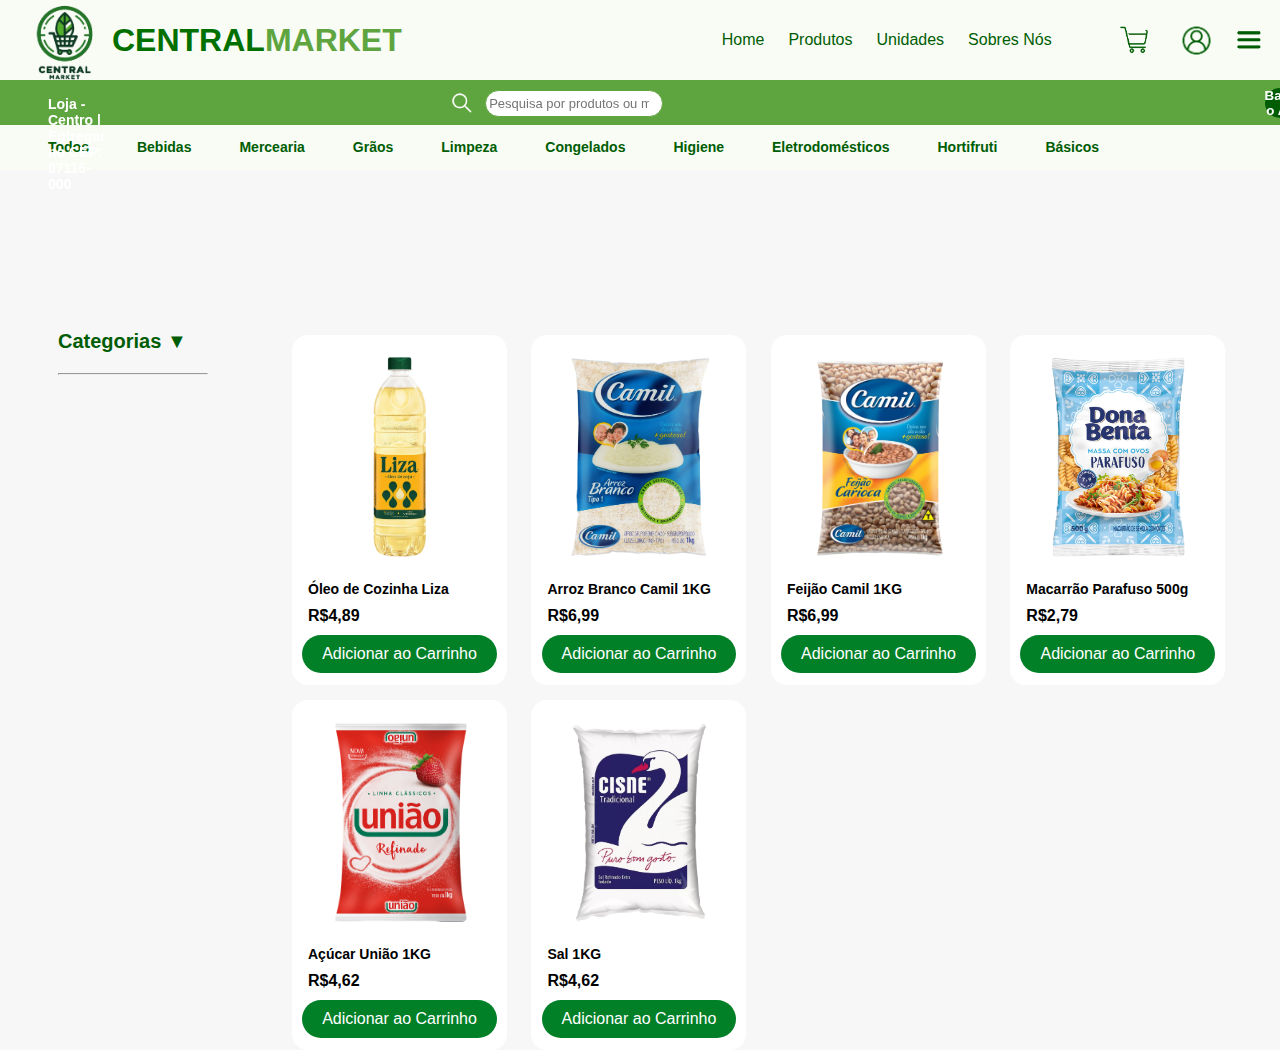
<file: basicos.html>
<!DOCTYPE html>
<html lang="en">
<head>
    <meta charset="UTF-8">
    <meta name="viewport" content="width=device-width, initial-scale=1.0">
    <title>Grãos</title>
    <link rel="stylesheet" href="basicos.css">
    <link rel="shortcut icon" href="/imagens/logo.png" type="image/x-icon">
    <script src="bebidas.js"></script>
    <script src="real.js"></script>
</head>
<body>
    <div class="navbar">
        <div class="header-inner-content">
            <header class="logo"> <img src="imagens/logo.png" alt=""> <h1>CENTRAL<span>MARKET</span></h1></header>
            <nav class="nav_header">
                <ul class="ul_header">
                    <li onclick="home()">Home</li>
                    <li onclick="produtos()">Produtos</li>
                    <li onclick="unidades()">Unidades</li>
                    <li onclick="sobrenos()">Sobres Nós</li>
                </ul>
            </nav>
        </div>
        <div class="nav-icon-container">
            <img src="imagens/carrinho.png" alt="carrinho" id="carrinho" onclick="carrinho()">
            <img src="imagens/login.png" alt="login" id="login">
            <img src="imagens/menu.png" alt="menu" id="menuzinho">
        </div>
    </div>
    <div class="search-bar">
        <p id="cep"> Loja - Centro | Entregar no CEP: 07115-000</p>
        <img src="imagens/lupa.png" alt="lupa" id="lupa">
        <input type="search" name="" id="search" class="search-content" placeholder=" Pesquisa por produtos ou marcas">
        <button id="appbutton">Baixar o App</button>
    </div>
    <div class="search-products">
        <div class="search-products-content">
            <h5 onclick="produtos()">Todos</h5>
            <h5 onclick="bebidas()">Bebidas</h5>
            <h5 onclick="mercearia()">Mercearia</h5>
            <h5 onclick="graos()">Grãos</h5>
            <h5 onclick="limpeza()">Limpeza</h5>
            <h5 onclick="congelados()">Congelados</h5>
            <h5 onclick="higiene()">Higiene</h5>
            <h5 onclick="eletrodomesticos()">Eletrodomésticos</h5>
            <h5 onclick="hortifruti()">Hortifruti</h5>
            <h5 onclick="basicos()">Básicos</h5>
        </div>
    </div>
    <main>
        <div class="filter-options">
            <div class="categoria">
                <h4 onclick="toggleSubcategorias()">Categorias <span id="arrow">&#9660;</span></h4>
                <hr>
                <div class="subcategorias" id="subcategorias">
                    <div class="subcategoria">
                        <input type="checkbox" name="arroz" id="" onclick="filtrarItens(this)">
                        <label for="aguas">Arroz</label>
                    </div>
                    <div class="subcategoria">
                        <input type="checkbox" name="feijao" id="" onclick="filtrarItens(this)">
                        <label for="cervejas">Feijão</label>
                    </div>
                    <div class="subcategoria">
                        <input type="checkbox" name="diversos" id="" onclick="filtrarItens(this)">
                        <label for="cervejas">Diversos</label>
                    </div>
                </div>
            </div>
        </div>
        <div class="products-list">
            <div class="products-content">
                <div class="produto todos diversos">
                    <img src="imagens/oleo.png" alt="oleo" id="oleo">
                    <h3>Óleo de Cozinha Liza</h3>
                    <p class="preço">R$4,89<p>
                    <button class="add-btn">Adicionar ao Carrinho</button>
                </div>
                <div class="produto todos arroz">
                    <img src="imagens/arrozbrancocamil1kg.png" alt="arrozbrancocamil1kg" id="arrozbrancocamil1kg">
                    <h3>Arroz Branco Camil 1KG</h3>
                    <p class="preço">R$6,99<p>
                    <button class="add-btn">Adicionar ao Carrinho</button>
                </div>
                <div class="produto todos feijao">
                    <img src="imagens/feijaocamil1kg.png" alt="feijao" id="feijao">
                    <h3>Feijão Camil 1KG</h3>
                    <p class="preço">R$6,99<p>
                    <button class="add-btn">Adicionar ao Carrinho</button>
                </div>
                <div class="produto todos diversos">
                    <img src="imagens/macarraoparafuso500g.png" alt="macarrao" id="macarrao">
                    <h3>Macarrão Parafuso 500g</h3>
                    <p class="preço">R$2,79<p>
                    <button class="add-btn">Adicionar ao Carrinho</button>
                </div>
                <div class="produto todos diversos">
                    <img src="imagens/açucaruniaorefinado1kg.png" alt="açucaruniaorefinado1kg" id="açucaruniaorefinado1kg">
                    <h3>Açúcar União 1KG</h3>
                    <p class="preço">R$4,62<p>
                    <button class="add-btn">Adicionar ao Carrinho</button>
                </div>
                <div class="produto todos diversos">
                    <img src="imagens/sal1kg.png" alt="sal" id="sal">
                    <h3>Sal 1KG</h3>
                    <p class="preço">R$4,62<p>
                    <button class="add-btn">Adicionar ao Carrinho</button>
                </div>
            </div>
        </div>
    </main>
    <div class="popup" id="popup">
        Produto Adicionado ao Carrinho!
    </div>
</body>
</file>
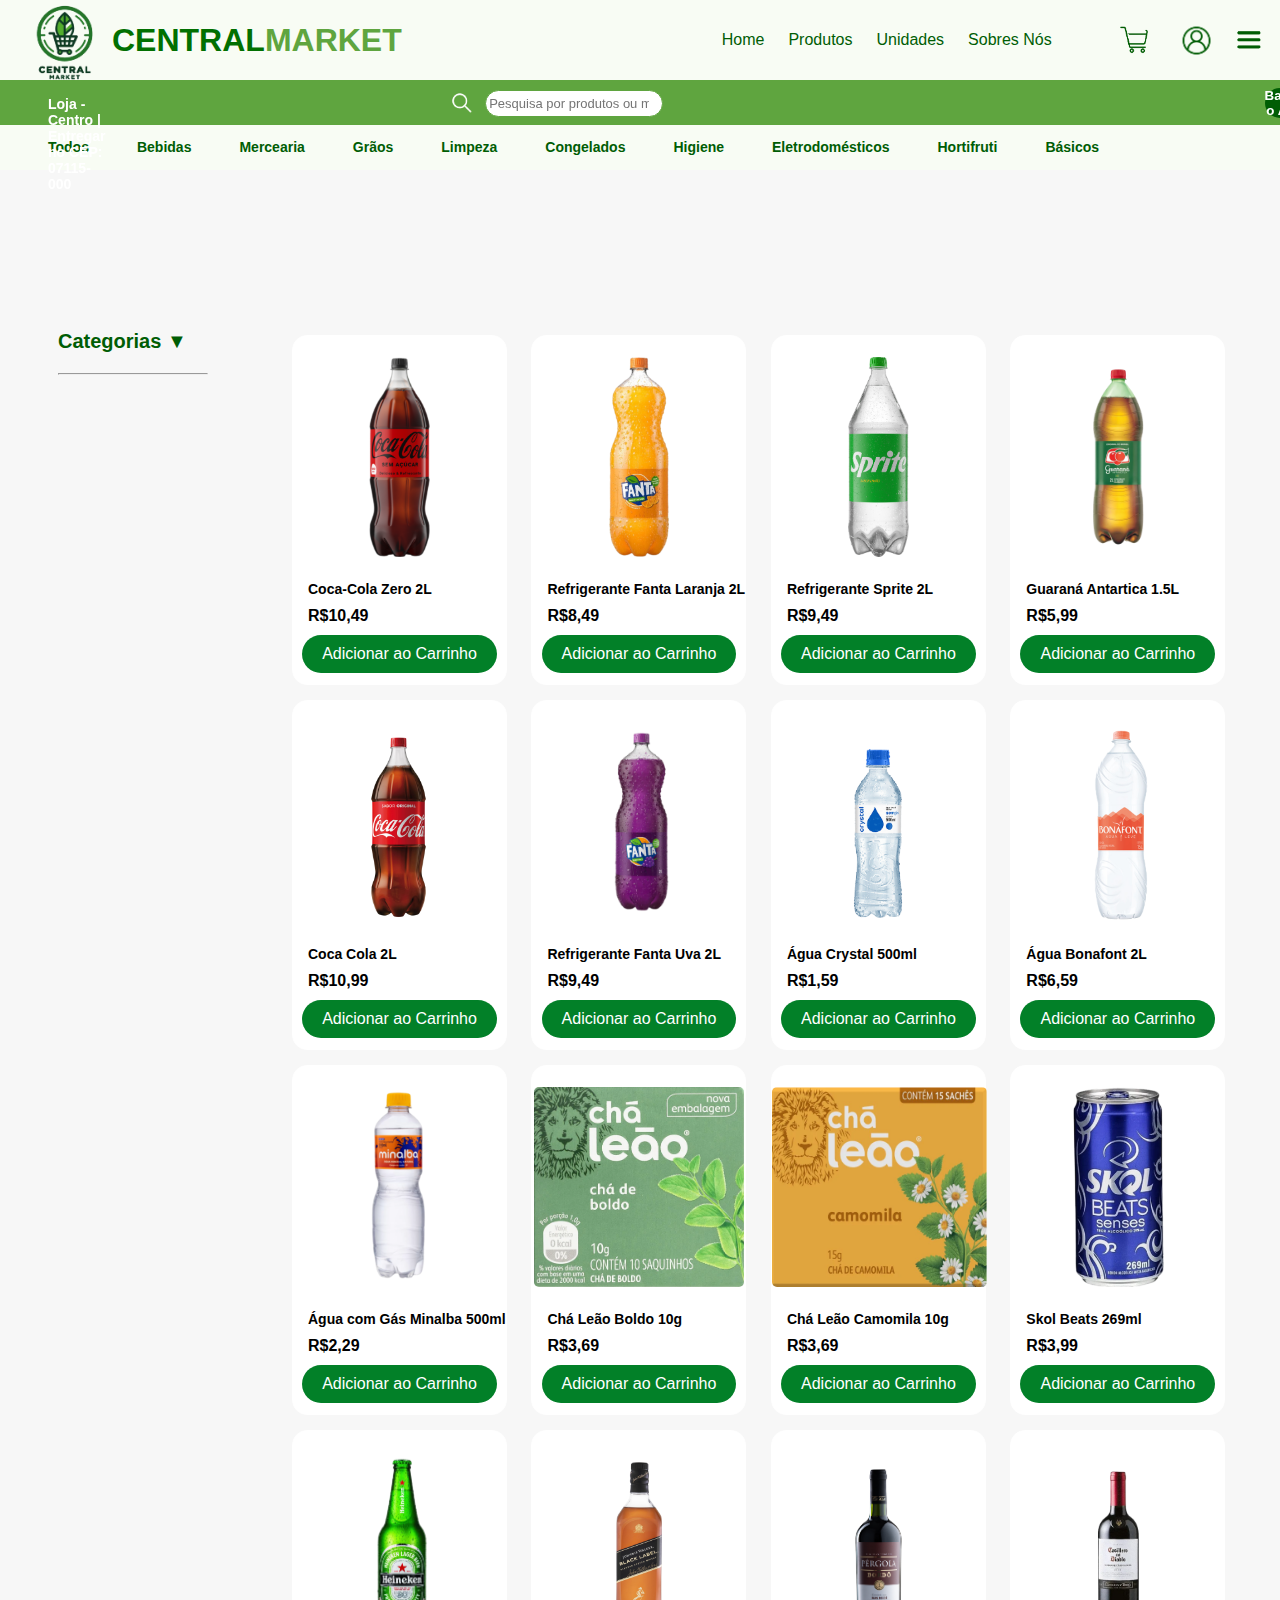
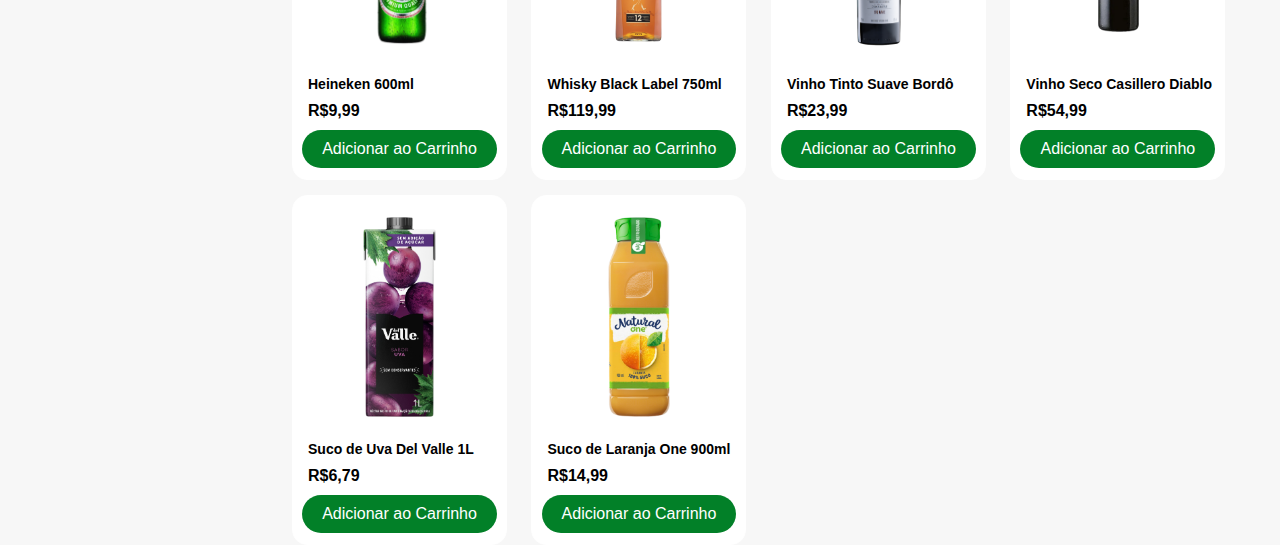
<file: bebidas.html>
<!DOCTYPE html>
<html lang="en">
<head>
    <meta charset="UTF-8">
    <meta name="viewport" content="width=device-width, initial-scale=1.0">
    <title>Bebidas</title>
    <link rel="stylesheet" href="bebidas.css">
    <link rel="shortcut icon" href="/imagens/logo.png" type="image/x-icon">
    <script src="bebidas.js"></script>
    <script src="real.js"></script>
</head>
<body>
    <div class="navbar">
        <div class="header-inner-content">
            <header class="logo"> <img src="imagens/logo.png" alt=""> <h1>CENTRAL<span>MARKET</span></h1></header>
            <nav class="nav_header">
                <ul class="ul_header">
                    <li onclick="home()">Home</li>
                    <li onclick="produtos()">Produtos</li>
                    <li onclick="unidades()">Unidades</li>
                    <li onclick="sobrenos()">Sobres Nós</li>
                </ul>
            </nav>
        </div>
        <div class="nav-icon-container">
            <img src="imagens/carrinho.png" alt="carrinho" id="carrinho" onclick="carrinho()">
            <img src="imagens/login.png" alt="login" id="login">
            <img src="imagens/menu.png" alt="menu" id="menuzinho">
        </div>
    </div>
    <div class="search-bar">
        <p id="cep"> Loja - Centro | Entregar no CEP: 07115-000</p>
        <img src="imagens/lupa.png" alt="lupa" id="lupa">
        <input type="search" name="" id="search" class="search-content" placeholder=" Pesquisa por produtos ou marcas">
        <button id="appbutton">Baixar o App</button>
    </div>
    <div class="search-products">
        <div class="search-products-content">
            <h5 onclick="produtos()">Todos</h5>
            <h5 onclick="bebidas()">Bebidas</h5>
            <h5 onclick="mercearia()">Mercearia</h5>
            <h5 onclick="graos()">Grãos</h5>
            <h5 onclick="limpeza()">Limpeza</h5>
            <h5 onclick="congelados()">Congelados</h5>
            <h5 onclick="higiene()">Higiene</h5>
            <h5 onclick="eletrodomesticos()">Eletrodomésticos</h5>
            <h5 onclick="hortifruti()">Hortifruti</h5>
            <h5 onclick="basicos()">Básicos</h5>
        </div>
    </div>
    <main>
        <div class="filter-options">
            <div class="categoria">
                <h4 onclick="toggleSubcategorias()">Categorias <span id="arrow">&#9660;</span></h4>
                <hr>
                <div class="subcategorias" id="subcategorias">
                    <div class="subcategoria">
                        <input type="checkbox" name="aguas" id="" onclick="filtrarItens(this)">
                        <label for="aguas">Águas</label>
                    </div>
                    <div class="subcategoria">
                        <input type="checkbox" name="cervejas" id="" onclick="filtrarItens(this)">
                        <label for="cervejas">Cervejas</label>
                    </div>
                    <div class="subcategoria">
                        <input type="checkbox" name="cha" id="" onclick="filtrarItens(this)">
                        <label for="cha">Chás</label>
                    </div>
                    <div class="subcategoria">
                        <input type="checkbox" name="refrigerantes" id=""  onclick="filtrarItens(this)">
                        <label for="refrigerantes">Refrigerantes</label>
                    </div>
                    <div class="subcategoria">
                        <input type="checkbox" name="whiskies" id=""  onclick="filtrarItens(this)">
                        <label for="whiskies">Whiskies</label>
                    </div>
                    <div class="subcategoria">
                        <input type="checkbox" name="vinhos" id=""  onclick="filtrarItens(this)">
                        <label for="vinhos">Vinhos</label>
                    </div>
                    <div class="subcategoria">
                        <input type="checkbox" name="sucos" id=""  onclick="filtrarItens(this)">
                        <label for="sucos">Sucos</label>
                    </div>
                </div>
            </div>
        </div>
        <div class="products-list">
            <div class="products-content">
                <div class="produto todos refrigerantes">
                    <img src="imagens/cocacolazero.png" alt="coca-cola-zero" id="cocacolazero">
                    <h3> Coca-Cola Zero 2L</h3>
                    <p class="preço">R$10,49<p>
                    <button class="add-btn">Adicionar ao Carrinho</button>
                </div>
                <div class="produto todos refrigerantes">
                    <img src="imagens/fantalaranja.png" alt="fantalaranja" id="fantalaranja">
                    <h3>Refrigerante Fanta Laranja 2L</h3>
                    <p class="preço">R$8,49<p>
                    <button class="add-btn">Adicionar ao Carrinho</button>
                </div>
                <div class="produto todos refrigerantes">
                    <img src="imagens/sprite.png" alt="sprite" id="sprite">
                    <h3>Refrigerante Sprite 2L</h3>
                    <p class="preço">R$9,49<p>
                    <button class="add-btn">Adicionar ao Carrinho</button>
                </div>
                <div class="produto todos refrigerantes">
                    <img src="imagens/guarana.png" alt="guarana" id="guarana">
                    <h3>Guaraná Antartica 1.5L</h3>
                    <p class="preço">R$5,99<p>
                    <button class="add-btn">Adicionar ao Carrinho</button>
                </div>
                <div class="produto todos refrigerantes">
                    <img src="imagens/cocacola.png" alt="cocacola">
                    <h3>Coca Cola 2L</h3>
                    <p class="preço">R$10,99</p>
                    <button class="add-btn">Adicionar ao Carrinho</button>
                </div>
                <div class="produto todos refrigerantes">
                    <img src="imagens/fantauva.png" alt="fantauva">
                    <h3>Refrigerante Fanta Uva 2L</h3>
                    <p class="preço">R$9,49</p>
                    <button class="add-btn">Adicionar ao Carrinho</button>
                </div>
                <div class="produto todos aguas">
                    <img src="imagens/agua500ml.png" alt="agua500ml" id="agua500ml">
                    <h3>Água Crystal 500ml</h3>
                    <p class="preço">R$1,59<p>
                    <button class="add-btn">Adicionar ao Carrinho</button>
                </div>
                <div class="produto todos aguas">
                    <img src="imagens/aguabonafont.png" alt="aguabonafont" id="aguabonafont">
                    <h3>Água Bonafont 2L</h3>
                    <p class="preço">R$6,59<p>
                    <button class="add-btn">Adicionar ao Carrinho</button>
                </div>
                <div class="produto todos aguas">
                    <img src="imagens/aguacomgas.png" alt="aguacomgas" id="aguacomgas">
                    <h3>Água com Gás Minalba 500ml</h3>
                    <p class="preço">R$2,29<p>
                    <button class="add-btn">Adicionar ao Carrinho</button>
                </div>
                <div class="produto todos cha">
                    <img src="imagens/chaleao.png" alt="chaboldo" id="chaboldo">
                    <h3>Chá Leão Boldo 10g</h3>
                    <p class="preço">R$3,69<p>
                    <button class="add-btn">Adicionar ao Carrinho</button>
                </div>
                <div class="produto todos cha">
                    <img src="imagens/chacamomila.png" alt="chacamomila" id="chacamomila">
                    <h3>Chá Leão Camomila 10g</h3>
                    <p class="preço">R$3,69<p>
                    <button class="add-btn">Adicionar ao Carrinho</button>
                </div>
                <div class="produto todos cervejas">
                    <img src="imagens/skolbeats.png" alt="skolbeats" id="skolbeats">
                    <h3>Skol Beats 269ml</h3>
                    <p class="preço">R$3,99<p>
                    <button class="add-btn">Adicionar ao Carrinho</button>
                </div>
                <div class="produto todos cervejas">
                    <img src="imagens/heineken.png" alt="heineken" id="heineken">
                    <h3>Heineken 600ml</h3>
                    <p class="preço">R$9,99<p>
                    <button class="add-btn">Adicionar ao Carrinho</button>
                </div>
                <div class="produto todos whiskies">
                    <img src="imagens/blacklabel (1).png" alt="blacklabel" id="blacklabel">
                    <h3>Whisky Black Label 750ml</h3>
                    <p class="preço">R$119,99<p>
                    <button class="add-btn">Adicionar ao Carrinho</button>
                </div>
                <div class="produto todos vinhos">
                    <img src="imagens/vinho.png" alt="vinhotinto" id="vinhotinto">
                    <h3>Vinho Tinto Suave Bordô</h3>
                    <p class="preço">R$23,99<p>
                    <button class="add-btn">Adicionar ao Carrinho</button>
                </div>
                <div class="produto todos vinhos">
                    <img src="imagens/vinhoseco.png" alt="vinhoseco" id="vinhoseco">
                    <h3>Vinho Seco Casillero Diablo</h3>
                    <p class="preço">R$54,99<p>
                    <button class="add-btn">Adicionar ao Carrinho</button>
                </div>
                <div class="produto todos sucos">
                    <img src="imagens/sucodeuva.png" alt="sucodeuva" id="sucodeuva">
                    <h3>Suco de Uva Del Valle 1L</h3>
                    <p class="preço">R$6,79<p>
                    <button class="add-btn">Adicionar ao Carrinho</button>
                </div>
                <div class="produto todos sucos">
                    <img src="imagens/sucolaranja.png" alt="sucodelaranja" id="sucodelaranja">
                    <h3>Suco de Laranja One 900ml</h3>
                    <p class="preço">R$14,99<p>
                    <button class="add-btn">Adicionar ao Carrinho</button>
                </div>
            </div>
        </div>
    </main>
    <div class="popup" id="popup">
        Produto Adicionado ao Carrinho!
    </div>
</body>
</file>
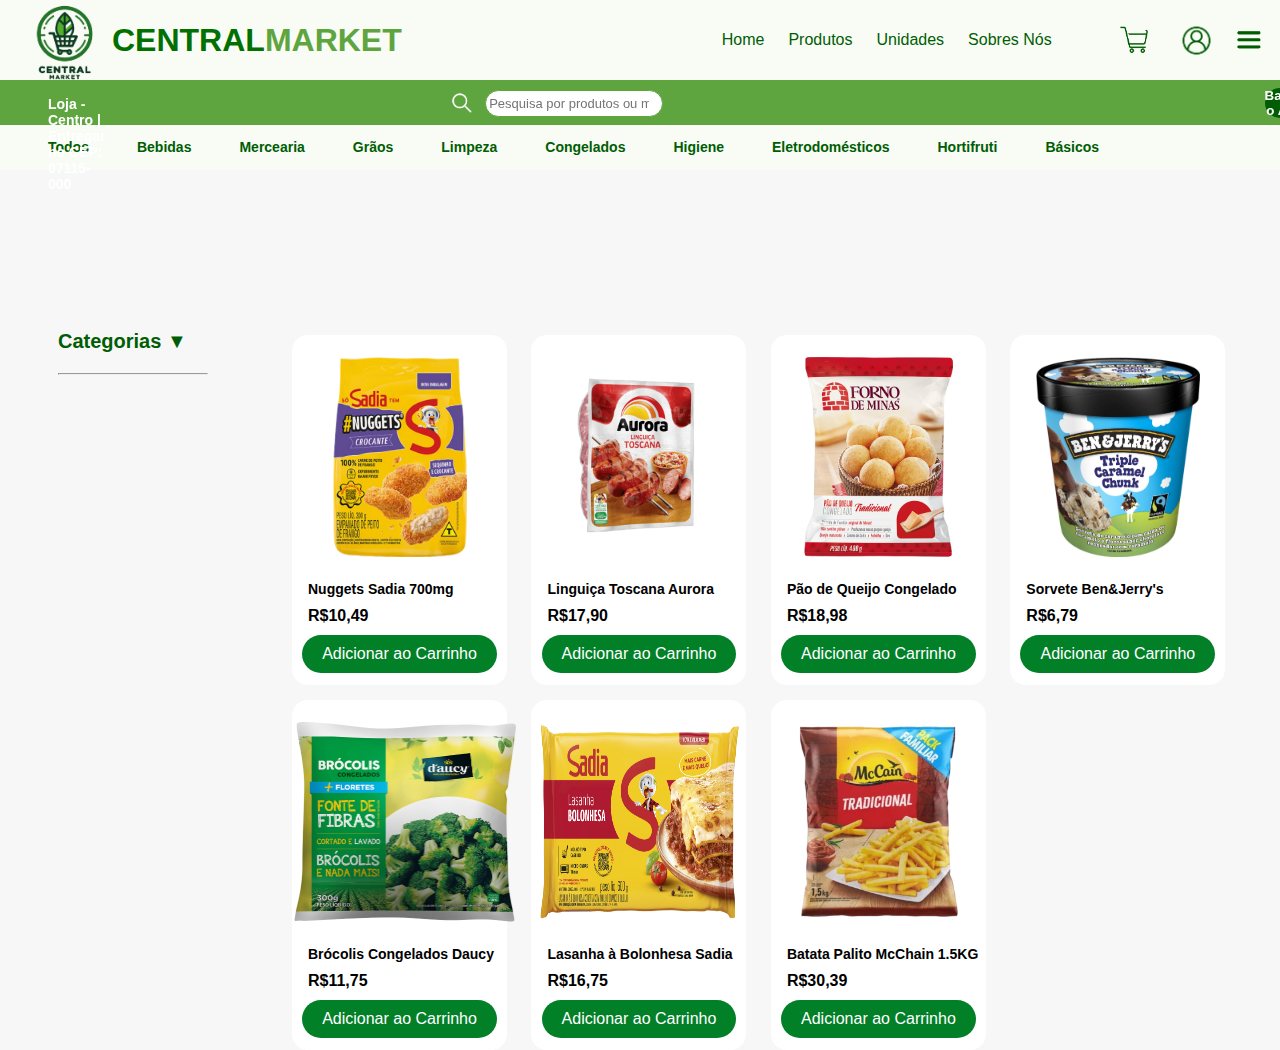
<file: congelados.html>
<!DOCTYPE html>
<html lang="en">
<head>
    <meta charset="UTF-8">
    <meta name="viewport" content="width=device-width, initial-scale=1.0">
    <title>Grãos</title>
    <link rel="stylesheet" href="congelados.css">
    <link rel="shortcut icon" href="/imagens/logo.png" type="image/x-icon">
    <script src="bebidas.js"></script>
    <script src="real.js"></script>
</head>
<body>
    <div class="navbar">
        <div class="header-inner-content">
            <header class="logo"> <img src="imagens/logo.png" alt=""> <h1>CENTRAL<span>MARKET</span></h1></header>
            <nav class="nav_header">
                <ul class="ul_header">
                    <li onclick="home()">Home</li>
                    <li onclick="produtos()">Produtos</li>
                    <li onclick="unidades()">Unidades</li>
                    <li onclick="sobrenos()">Sobres Nós</li>
                </ul>
            </nav>
        </div>
        <div class="nav-icon-container">
            <img src="imagens/carrinho.png" alt="carrinho" id="carrinho" onclick="carrinho()">
            <img src="imagens/login.png" alt="login" id="login">
            <img src="imagens/menu.png" alt="menu" id="menuzinho">
        </div>
    </div>
    <div class="search-bar">
        <p id="cep"> Loja - Centro | Entregar no CEP: 07115-000</p>
        <img src="imagens/lupa.png" alt="lupa" id="lupa">
        <input type="search" name="" id="search" class="search-content" placeholder=" Pesquisa por produtos ou marcas">
        <button id="appbutton">Baixar o App</button>
    </div>
    <div class="search-products">
        <div class="search-products-content">
            <h5 onclick="produtos()">Todos</h5>
            <h5 onclick="bebidas()">Bebidas</h5>
            <h5 onclick="mercearia()">Mercearia</h5>
            <h5 onclick="graos()">Grãos</h5>
            <h5 onclick="limpeza()">Limpeza</h5>
            <h5 onclick="congelados()">Congelados</h5>
            <h5 onclick="higiene()">Higiene</h5>
            <h5 onclick="eletrodomesticos()">Eletrodomésticos</h5>
            <h5 onclick="hortifruti()">Hortifruti</h5>
            <h5 onclick="basicos()">Básicos</h5>
        </div>
    </div>
    <main>
        <div class="filter-options">
            <div class="categoria">
                <h4 onclick="toggleSubcategorias()">Categorias <span id="arrow">&#9660;</span></h4>
                <hr>
                <div class="subcategorias" id="subcategorias">
                    <div class="subcategoria">
                        <input type="checkbox" name="sorvetes" id="" onclick="filtrarItens(this)">
                        <label for="aguas">Sorvetes</label>
                    </div>
                    <div class="subcategoria">
                        <input type="checkbox" name="diversos" id="" onclick="filtrarItens(this)">
                        <label for="cervejas">Diversos</label>
                    </div>
                </div>
            </div>
        </div>
        <div class="products-list">
            <div class="products-content">
                <div class="produto todos diversos">
                    <img src="imagens/nuggets.png" alt="nuggets" id="nuggets">
                    <h3>Nuggets Sadia 700mg</h3>
                    <p class="preço">R$10,49<p>
                    <button class="add-btn">Adicionar ao Carrinho</button>
                </div>
                <div class="produto todos diversos">
                    <img src="imagens/linguiçatoscana.png" alt="linguiça" id="linguiça">
                    <h3>Linguiça Toscana Aurora</h3>
                    <p class="preço">R$17,90<p>
                    <button class="add-btn">Adicionar ao Carrinho</button>
                </div>
                <div class="produto todos diversos">
                    <img src="imagens/paodequeijocongelado.png" alt="paodequeijo" id="paodequeijo">
                    <h3>Pão de Queijo Congelado</h3>
                    <p class="preço">R$18,98<p>
                    <button class="add-btn">Adicionar ao Carrinho</button>
                </div>
                <div class="produto todos sorvetes">
                    <img src="imagens/sorvete.png" alt="sorvete" id="sorvete">
                    <h3>Sorvete Ben&Jerry's</h3>
                    <p class="preço">R$6,79<p>
                    <button class="add-btn">Adicionar ao Carrinho</button>
                </div>
                <div class="produto todos diversos">
                    <img src="imagens/brocoliscongelado.png" alt="brocolis" id="brocolis">
                    <h3>Brócolis Congelados Daucy</h3>
                    <p class="preço">R$11,75<p>
                     <button class="add-btn">Adicionar ao Carrinho</button>
                </div>
                <div class="produto todos diversos">
                    <img src="imagens/lasnha.png" alt="lasanha" id="lasanha">
                    <h3>Lasanha à Bolonhesa Sadia</h3>
                    <p class="preço">R$16,75<p>
                    <button class="add-btn">Adicionar ao Carrinho</button>
                </div>
                <div class="produto todos diversos">
                    <img src="imagens/batatafrita.png" alt="batatafrita" id="batatafrita">
                    <h3>Batata Palito McChain 1.5KG</h3>
                    <p class="preço">R$30,39</p>
                    <button class="add-btn">Adicionar ao Carrinho</button>
                </div>
            </div>
        </div>
    </main>
    <div class="popup" id="popup">
        Produto Adicionado ao Carrinho!
    </div>
</body>
</file>
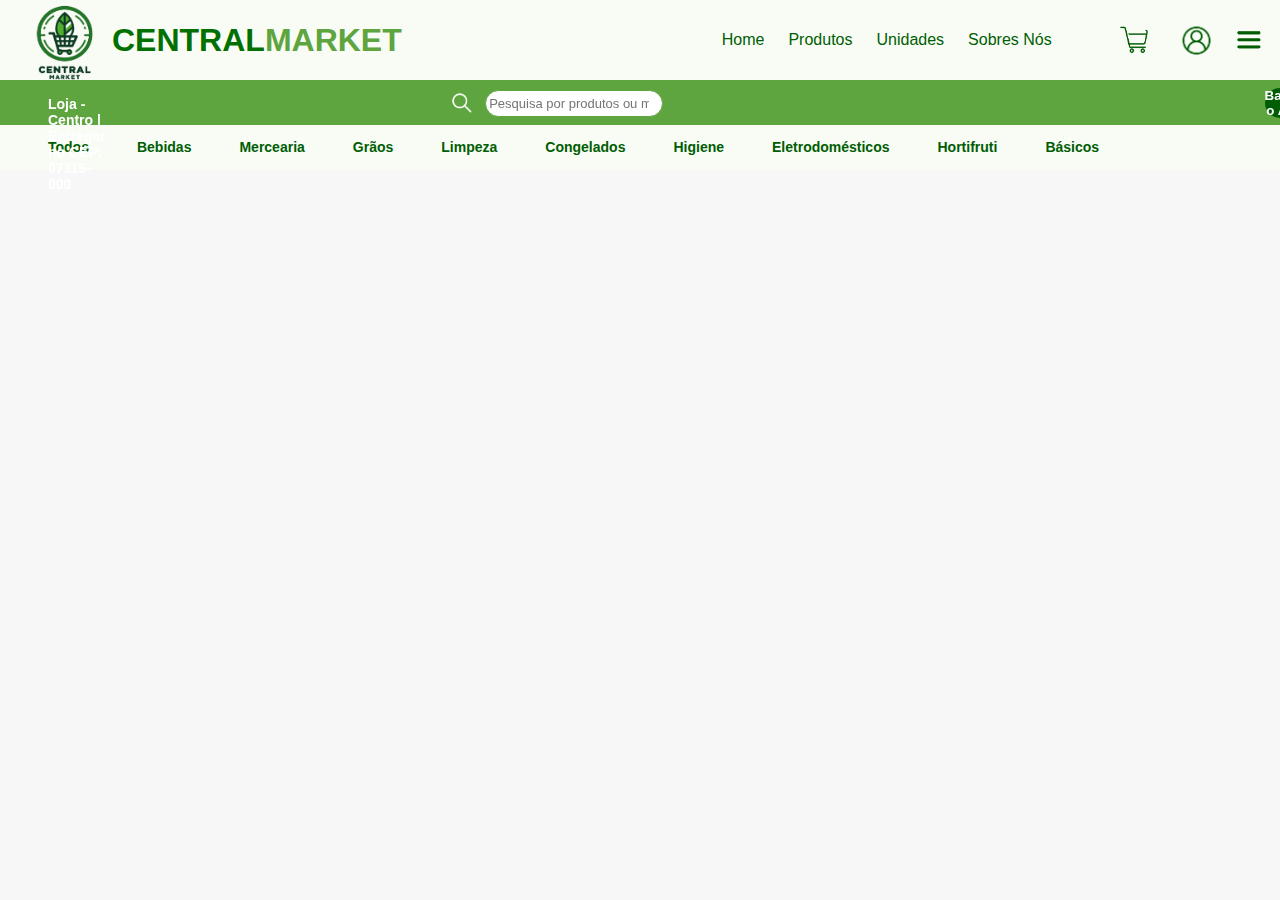
<file: continuar.html>
<!DOCTYPE html>
<html lang="en">
<head>
    <meta charset="UTF-8">
    <meta name="viewport" content="width=device-width, initial-scale=1.0">
    <title>Produtos</title>
    <link rel="stylesheet" href="produtos.css">
    <link rel="shortcut icon" href="/imagens/logo.png" type="image/x-icon">
    <script src="produtos.js"></script>
    <script src="real.js"></script>
</head>
<body>
    <div class="navbar">
        <div class="header-inner-content">
            <header class="logo"> <img src="imagens/logo.png" alt=""> <h1>CENTRAL<span>MARKET</span></h1></header>
            <nav class="nav_header">
                <ul class="ul_header">
                    <li onclick="home()">Home</li>
                    <li onclick="produtos()">Produtos</li>
                    <li onclick="unidades()">Unidades</li>
                    <li onclick="sobrenos()">Sobres Nós</li>
                </ul>
            </nav>
        </div>
        <div class="nav-icon-container">
            <img src="imagens/carrinho.png" alt="carrinho" id="carrinho" onclick="carrinho()">
            <img src="imagens/login.png" alt="login" id="login">
            <img src="imagens/menu.png" alt="menu" id="menuzinho">
        </div>
    </div>
    <div class="search-bar">
        <p id="cep"> Loja - Centro | Entregar no CEP: 07115-000</p>
        <img src="imagens/lupa.png" alt="lupa" id="lupa">
        <input type="search" name="" id="search" class="search-content" placeholder=" Pesquisa por produtos ou marcas">
        <button id="appbutton">Baixar o App</button>
    </div>
    <div class="search-products">
        <div class="search-products-content">
            <h5 onclick="produtos()">Todos</h5>
            <h5 onclick="bebidas()">Bebidas</h5>
            <h5 onclick="mercearia()">Mercearia</h5>
            <h5 onclick="graos()">Grãos</h5>
            <h5 onclick="limpeza()">Limpeza</h5>
            <h5 onclick="congelados()">Congelados</h5>
            <h5 onclick="higiene()">Higiene</h5>
            <h5 onclick="eletrodomesticos()">Eletrodomésticos</h5>
            <h5 onclick="hortifruti()">Hortifruti</h5>
            <h5 onclick="basicos()">Básicos</h5>
        </div>
    </div>
</file>
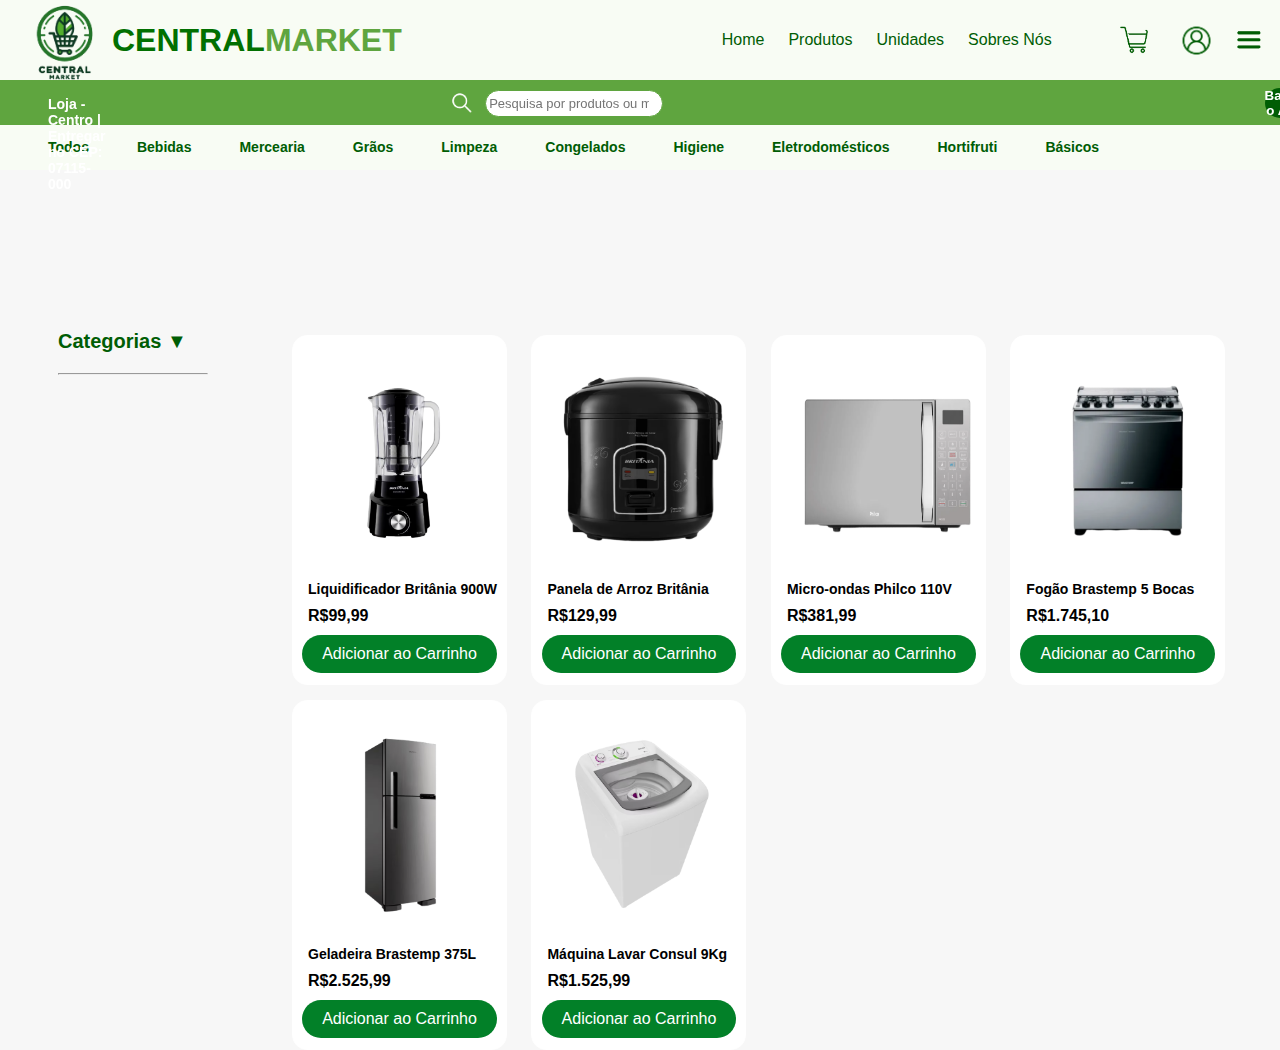
<file: eletrodomesticos.html>
<!DOCTYPE html>
<html lang="en">
<head>
    <meta charset="UTF-8">
    <meta name="viewport" content="width=device-width, initial-scale=1.0">
    <title>Grãos</title>
    <link rel="stylesheet" href="eletrodomesticos.css">
    <link rel="shortcut icon" href="/imagens/logo.png" type="image/x-icon">
    <script src="bebidas.js"></script>
    <script src="real.js"></script>
</head>
<body>
    <div class="navbar">
        <div class="header-inner-content">
            <header class="logo"> <img src="imagens/logo.png" alt=""> <h1>CENTRAL<span>MARKET</span></h1></header>
            <nav class="nav_header">
                <ul class="ul_header">
                    <li onclick="home()">Home</li>
                    <li onclick="produtos()">Produtos</li>
                    <li onclick="unidades()">Unidades</li>
                    <li onclick="sobrenos()">Sobres Nós</li>
                </ul>
            </nav>
        </div>
        <div class="nav-icon-container">
            <img src="imagens/carrinho.png" alt="carrinho" id="carrinho" onclick="carrinho()">
            <img src="imagens/login.png" alt="login" id="login">
            <img src="imagens/menu.png" alt="menu" id="menuzinho">
        </div>
    </div>
    <div class="search-bar">
        <p id="cep"> Loja - Centro | Entregar no CEP: 07115-000</p>
        <img src="imagens/lupa.png" alt="lupa" id="lupa">
        <input type="search" name="" id="search" class="search-content" placeholder=" Pesquisa por produtos ou marcas">
        <button id="appbutton">Baixar o App</button>
    </div>
    <div class="search-products">
        <div class="search-products-content">
            <h5 onclick="produtos()">Todos</h5>
            <h5 onclick="bebidas()">Bebidas</h5>
            <h5 onclick="mercearia()">Mercearia</h5>
            <h5 onclick="graos()">Grãos</h5>
            <h5 onclick="limpeza()">Limpeza</h5>
            <h5 onclick="congelados()">Congelados</h5>
            <h5 onclick="higiene()">Higiene</h5>
            <h5 onclick="eletrodomesticos()">Eletrodomésticos</h5>
            <h5 onclick="hortifruti()">Hortifruti</h5>
            <h5 onclick="basicos()">Básicos</h5>
        </div>
    </div>
    <main>
        <div class="filter-options">
            <div class="categoria">
                <h4 onclick="toggleSubcategorias()">Categorias <span id="arrow">&#9660;</span></h4>
                <hr>
                <div class="subcategorias" id="subcategorias">
                    <div class="subcategoria">
                        <input type="checkbox" name="geladeiras" id="" onclick="filtrarItens(this)">
                        <label for="aguas">Geladeiras</label>
                    </div>
                    <div class="subcategoria">
                        <input type="checkbox" name="fogoes" id="" onclick="filtrarItens(this)">
                        <label for="cervejas">Fogões</label>
                    </div>
                    <div class="subcategoria">
                        <input type="checkbox" name="microondas" id="" onclick="filtrarItens(this)">
                        <label for="cervejas">Microondas</label>
                    </div>
                    <div class="subcategoria">
                        <input type="checkbox" name="maquinasdelavar" id="" onclick="filtrarItens(this)">
                        <label for="cervejas">Máquinas de Lavar</label>
                    </div>
                    <div class="subcategoria">
                        <input type="checkbox" name="diversos" id="" onclick="filtrarItens(this)">
                        <label for="cervejas">Diversos</label>
                    </div>
                </div>
            </div>
        </div>
        <div class="products-list">
            <div class="products-content">
                <div class="produto todos diversos">
                    <img src="imagens/liquidificador.png" alt="liquidificador" id="liquidificador">
                    <h3>Liquidificador Britânia 900W</h3>
                    <p class="preço">R$99,99<p>
                    <button class="add-btn">Adicionar ao Carrinho</button>
                </div>
                <div class="produto todos diversos">
                    <img src="imagens/paneladearroz.png" alt="paneladearroz" id="paneladearroz">
                    <h3>Panela de Arroz Britânia</h3>
                    <p class="preço">R$129,99<p>
                    <button class="add-btn">Adicionar ao Carrinho</button>
                </div>
                <div class="produto todos microondas">
                    <img src="imagens/microondas.png" alt="microondas" id="microondas">
                    <h3>Micro-ondas Philco 110V</h3>
                    <p class="preço">R$381,99<p>
                    <button class="add-btn">Adicionar ao Carrinho</button>
                </div>
                <div class="produto todos fogoes">
                    <img src="imagens/fogao.png" alt="fogao" id="fogao">
                    <h3>Fogão Brastemp 5 Bocas </h3>
                    <p class="preço">R$1.745,10<p>
                    <button class="add-btn">Adicionar ao Carrinho</button>
                </div>
                <div class="produto todos geladeiras">
                    <img src="imagens/geladeira.png" alt="geladeira" id="geladeira">
                    <h3>Geladeira Brastemp 375L</h3>
                    <p class="preço">R$2.525,99<p>
                    <button class="add-btn">Adicionar ao Carrinho</button>
                </div>
                <div class="produto todos maquinasdelavar">
                    <img src="imagens/maquinadelavar.png" alt="maquinadelavar" id="maquinadelavar">
                    <h3>Máquina Lavar Consul 9Kg</h3>
                    <p class="preço">R$1.525,99<p>
                    <button class="add-btn">Adicionar ao Carrinho</button>
                </div>
            </div>
        </div>
    </main>
    <div class="popup" id="popup">
        Produto Adicionado ao Carrinho!
    </div>
</body>
</file>
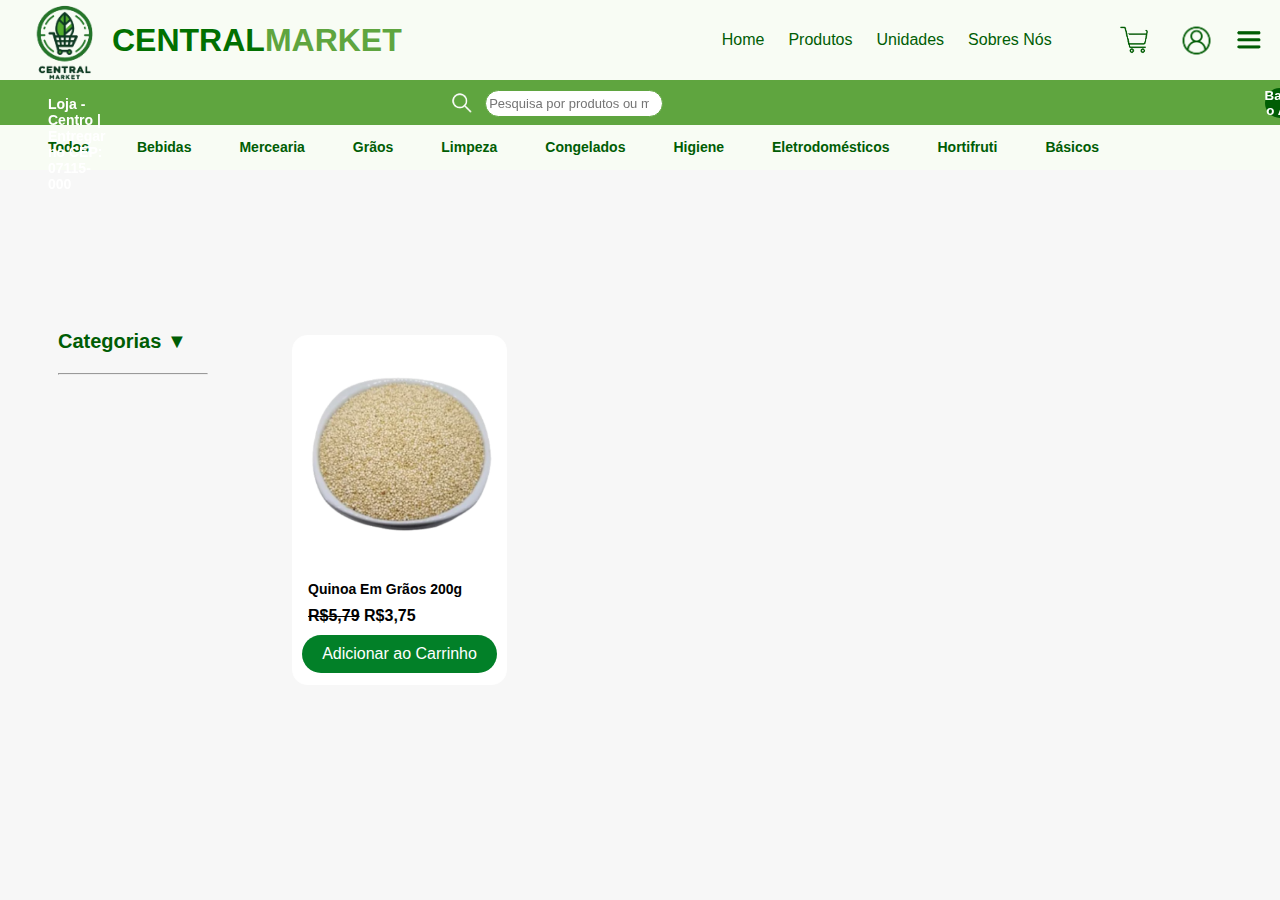
<file: graos.html>
<!DOCTYPE html>
<html lang="en">
<head>
    <meta charset="UTF-8">
    <meta name="viewport" content="width=device-width, initial-scale=1.0">
    <title>Grãos</title>
    <link rel="stylesheet" href="graos.css">
    <link rel="shortcut icon" href="/imagens/logo.png" type="image/x-icon">
    <script src="bebidas.js"></script>
    <script src="real.js"></script>
</head>
<body>
    <div class="navbar">
        <div class="header-inner-content">
            <header class="logo"> <img src="imagens/logo.png" alt=""> <h1>CENTRAL<span>MARKET</span></h1></header>
            <nav class="nav_header">
                <ul class="ul_header">
                    <li onclick="home()">Home</li>
                    <li onclick="produtos()">Produtos</li>
                    <li onclick="unidades()">Unidades</li>
                    <li onclick="sobrenos()">Sobres Nós</li>
                </ul>
            </nav>
        </div>
        <div class="nav-icon-container">
            <img src="imagens/carrinho.png" alt="carrinho" id="carrinho" onclick="carrinho()">
            <img src="imagens/login.png" alt="login" id="login">
            <img src="imagens/menu.png" alt="menu" id="menuzinho">
        </div>
    </div>
    <div class="search-bar">
        <p id="cep"> Loja - Centro | Entregar no CEP: 07115-000</p>
        <img src="imagens/lupa.png" alt="lupa" id="lupa">
        <input type="search" name="" id="search" class="search-content" placeholder=" Pesquisa por produtos ou marcas">
        <button id="appbutton">Baixar o App</button>
    </div>
    <div class="search-products">
        <div class="search-products-content">
            <h5 onclick="produtos()">Todos</h5>
            <h5 onclick="bebidas()">Bebidas</h5>
            <h5 onclick="mercearia()">Mercearia</h5>
            <h5 onclick="graos()">Grãos</h5>
            <h5 onclick="limpeza()">Limpeza</h5>
            <h5 onclick="congelados()">Congelados</h5>
            <h5 onclick="higiene()">Higiene</h5>
            <h5 onclick="eletrodomesticos()">Eletrodomésticos</h5>
            <h5 onclick="hortifruti()">Hortifruti</h5>
            <h5 onclick="basicos()">Básicos</h5>
        </div>
    </div>
    <main>
        <div class="filter-options">
            <div class="categoria">
                <h4 onclick="toggleSubcategorias()">Categorias <span id="arrow">&#9660;</span></h4>
                <hr>
                <div class="subcategorias" id="subcategorias">
                    <div class="subcategoria">
                        <input type="checkbox" name="sementes" id="" onclick="filtrarItens(this)">
                        <label for="aguas">Sementes</label>
                    </div>
                    <div class="subcategoria">
                        <input type="checkbox" name="graos" id="" onclick="filtrarItens(this)">
                        <label for="cervejas">Grãos</label>
                    </div>
                    <div class="subcategoria">
                        <input type="checkbox" name="cereais" id="" onclick="filtrarItens(this)">
                        <label for="cha">Cereais</label>
                    </div>
                </div>
            </div>
        </div>
        <div class="products-list">
            <div class="products-content">
                <div class="produto todos graos">
                    <img src="imagens/graos.png" alt="graos" id="graos">
                    <h3>Quinoa Em Grãos 200g</h3>
                    <p class="preço"><strike>R$5,79</strike> R$3,75<p>
                    <button class="add-btn">Adicionar ao Carrinho</button>
                </div>
            </div>
        </div>
    </main>
    <div class="popup" id="popup">
        Produto Adicionado ao Carrinho!
    </div>
</body>
</file>
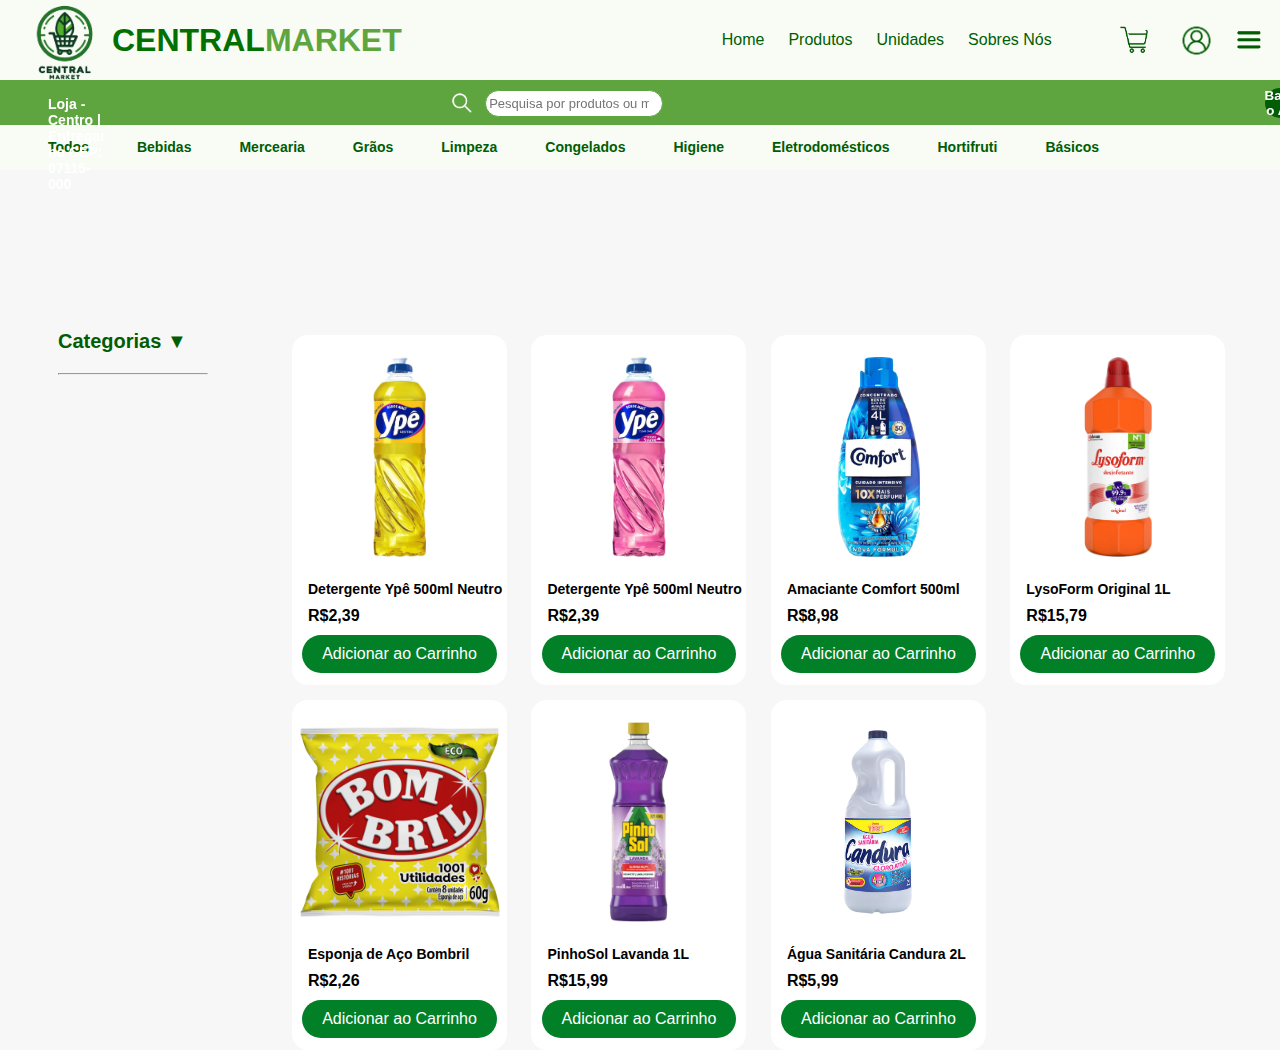
<file: limpeza.html>
<!DOCTYPE html>
<html lang="en">
<head>
    <meta charset="UTF-8">
    <meta name="viewport" content="width=device-width, initial-scale=1.0">
    <title>Grãos</title>
    <link rel="stylesheet" href="limpeza.css">
    <link rel="shortcut icon" href="/imagens/logo.png" type="image/x-icon">
    <script src="bebidas.js"></script>
    <script src="real.js"></script>
</head>
<body>
    <div class="navbar">
        <div class="header-inner-content">
            <header class="logo"> <img src="imagens/logo.png" alt=""> <h1>CENTRAL<span>MARKET</span></h1></header>
            <nav class="nav_header">
                <ul class="ul_header">
                    <li onclick="home()">Home</li>
                    <li onclick="produtos()">Produtos</li>
                    <li onclick="unidades()">Unidades</li>
                    <li onclick="sobrenos()">Sobres Nós</li>
                </ul>
            </nav>
        </div>
        <div class="nav-icon-container">
            <img src="imagens/carrinho.png" alt="carrinho" id="carrinho" onclick="carrinho()">
            <img src="imagens/login.png" alt="login" id="login">
            <img src="imagens/menu.png" alt="menu" id="menuzinho">
        </div>
    </div>
    <div class="search-bar">
        <p id="cep"> Loja - Centro | Entregar no CEP: 07115-000</p>
        <img src="imagens/lupa.png" alt="lupa" id="lupa">
        <input type="search" name="" id="search" class="search-content" placeholder=" Pesquisa por produtos ou marcas">
        <button id="appbutton">Baixar o App</button>
    </div>
    <div class="search-products">
        <div class="search-products-content">
            <h5 onclick="produtos()">Todos</h5>
            <h5 onclick="bebidas()">Bebidas</h5>
            <h5 onclick="mercearia()">Mercearia</h5>
            <h5 onclick="graos()">Grãos</h5>
            <h5 onclick="limpeza()">Limpeza</h5>
            <h5 onclick="congelados()">Congelados</h5>
            <h5 onclick="higiene()">Higiene</h5>
            <h5 onclick="eletrodomesticos()">Eletrodomésticos</h5>
            <h5 onclick="hortifruti()">Hortifruti</h5>
            <h5 onclick="basicos()">Básicos</h5>
        </div>
    </div>
    <main>
        <div class="filter-options">
            <div class="categoria">
                <h4 onclick="toggleSubcategorias()">Categorias <span id="arrow">&#9660;</span></h4>
                <hr>
                <div class="subcategorias" id="subcategorias">
                    <div class="subcategoria">
                        <input type="checkbox" name="detergente" id="" onclick="filtrarItens(this)">
                        <label for="aguas">Detergentes</label>
                    </div>
                    <div class="subcategoria">
                        <input type="checkbox" name="amaciantes" id="" onclick="filtrarItens(this)">
                        <label for="cervejas">Amaciantes</label>
                    </div>
                    <div class="subcategoria">
                        <input type="checkbox" name="diversos" id="" onclick="filtrarItens(this)">
                        <label for="cha">Diversos</label>
                    </div>
                </div>
            </div>
        </div>
        <div class="products-list">
            <div class="products-content">
                <div class="produto todos detergente">
                    <img src="imagens/ype amarelo.png" alt="ypeamarelo" id="ypeamarelo">
                    <h3>Detergente Ypê 500ml Neutro</h3>
                    <p class="preço">R$2,39<p>
                    <button class="add-btn">Adicionar ao Carrinho</button>
                </div>
                <div class="produto todos detergente">
                    <img src="imagens/ype rosa.png" alt="yperosa" id="yperosa">
                    <h3>Detergente Ypê 500ml Neutro</h3>
                    <p class="preço">R$2,39<p>
                    <button class="add-btn">Adicionar ao Carrinho</button>
                </div>
                <div class="produto todos amaciantes">
                    <img src="imagens/negocioazul.png" alt="negocioazul" id="negocioazul">
                    <h3>Amaciante Comfort 500ml</h3>
                    <p class="preço">R$8,98<p>
                    <button class="add-btn">Adicionar ao Carrinho</button>
                </div>
                <div class="produto todos diversos">
                    <img src="imagens/negociolaranja.png" alt="negociolaranja" id="negociolaranja">
                    <h3>LysoForm Original 1L</h3>
                    <p class="preço">R$15,79<p>
                    <button class="add-btn">Adicionar ao Carrinho</button>
                </div>
                <div class="produto todos diversos">
                    <img src="imagens/bombril.png" alt="brombril" id="bombril">
                    <h3>Esponja de Aço Bombril</h3>
                    <p class="preço">R$2,26<p>
                    <button class="add-btn">Adicionar ao Carrinho</button>
                </div>
                <div class="produto todos diversos">
                    <img src="imagens/pinhosol.png" alt="pinhosol" id="pinhosol">
                    <h3>PinhoSol Lavanda 1L</h3>
                    <p class="preço">R$15,99<p>
                    <button class="add-btn">Adicionar ao Carrinho</button>
                </div>
                <div class="produto todos diversos">
                    <img src="imagens/candida.png" alt="candida" id="candida">
                    <h3>Água Sanitária Candura 2L</h3>
                    <p class="preço">R$5,99<p>
                    <button class="add-btn">Adicionar ao Carrinho</button>
                </div>
            </div>
        </div>
    </main>
    <div class="popup" id="popup">
        Produto Adicionado ao Carrinho!
    </div>
</body>
</file>
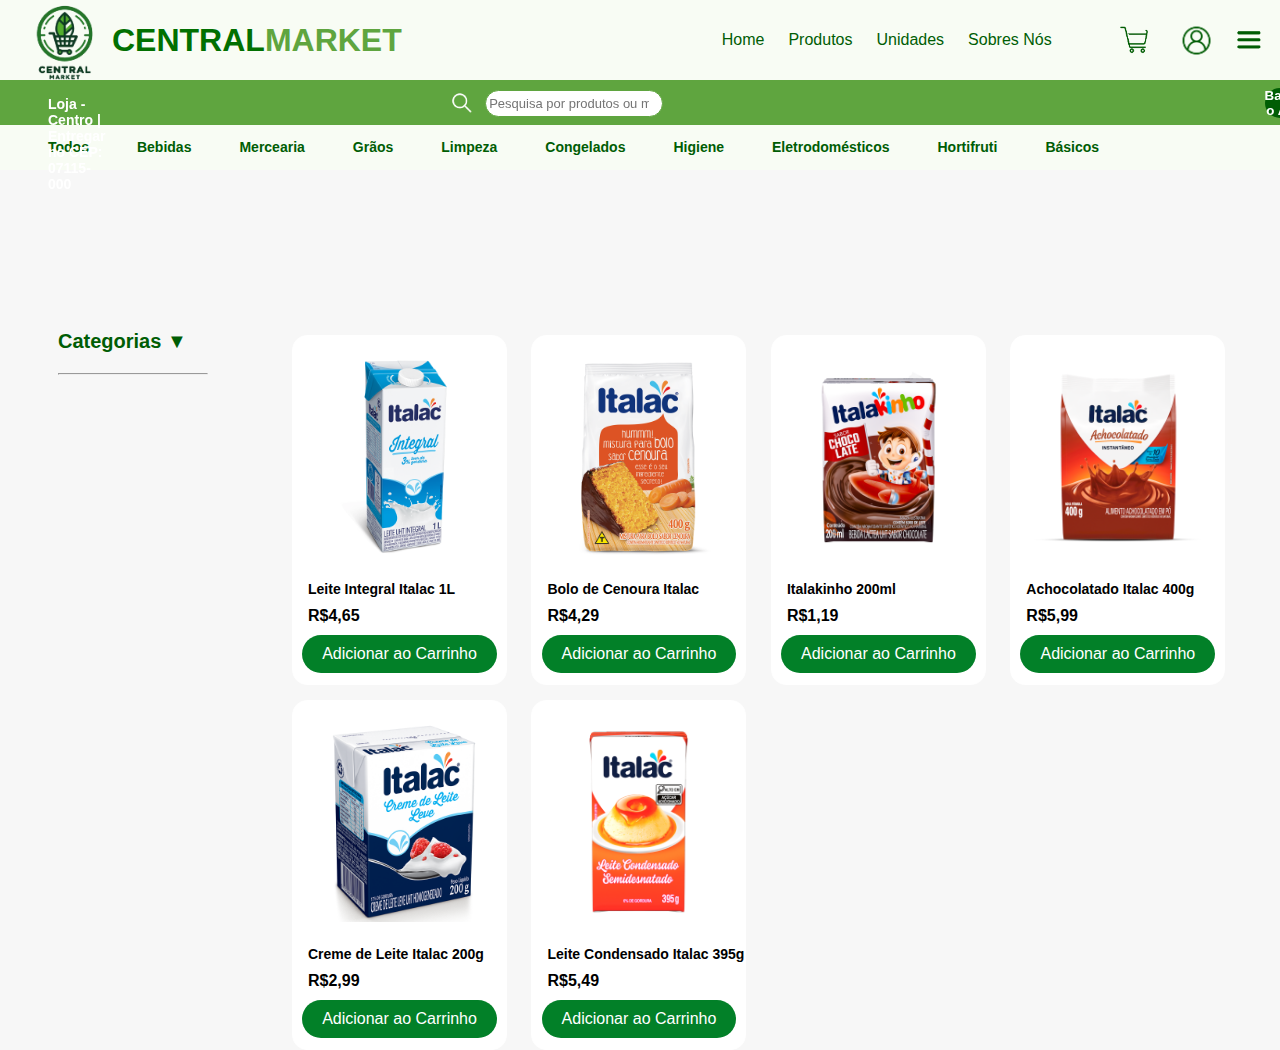
<file: mercearia.html>
<!DOCTYPE html>
<html lang="en">
<head>
    <meta charset="UTF-8">
    <meta name="viewport" content="width=device-width, initial-scale=1.0">
    <title>Mercearia</title>
    <link rel="stylesheet" href="mercearia.css">
    <link rel="shortcut icon" href="/imagens/logo.png" type="image/x-icon">
    <script src="bebidas.js"></script>
    <script src="real.js"></script>
</head>
<body>
    <div class="navbar">
        <div class="header-inner-content">
            <header class="logo"> <img src="imagens/logo.png" alt=""> <h1>CENTRAL<span>MARKET</span></h1></header>
            <nav class="nav_header">
                <ul class="ul_header">
                    <li onclick="home()">Home</li>
                    <li onclick="produtos()">Produtos</li>
                    <li onclick="unidades()">Unidades</li>
                    <li onclick="sobrenos()">Sobres Nós</li>
                </ul>
            </nav>
        </div>
        <div class="nav-icon-container">
            <img src="imagens/carrinho.png" alt="carrinho" id="carrinho" onclick="carrinho()">
            <img src="imagens/login.png" alt="login" id="login">
            <img src="imagens/menu.png" alt="menu" id="menuzinho">
        </div>
    </div>
    <div class="search-bar">
        <p id="cep"> Loja - Centro | Entregar no CEP: 07115-000</p>
        <img src="imagens/lupa.png" alt="lupa" id="lupa">
        <input type="search" name="" id="search" class="search-content" placeholder=" Pesquisa por produtos ou marcas">
        <button id="appbutton">Baixar o App</button>
    </div>
    <div class="search-products">
        <div class="search-products-content">
            <h5 onclick="produtos()">Todos</h5>
            <h5 onclick="bebidas()">Bebidas</h5>
            <h5 onclick="mercearia()">Mercearia</h5>
            <h5 onclick="graos()">Grãos</h5>
            <h5 onclick="limpeza()">Limpeza</h5>
            <h5 onclick="congelados()">Congelados</h5>
            <h5 onclick="higiene()">Higiene</h5>
            <h5 onclick="eletrodomesticos()">Eletrodomésticos</h5>
            <h5 onclick="hortifruti()">Hortifruti</h5>
            <h5 onclick="basicos()">Básicos</h5>
        </div>
    </div>
    <main>
        <div class="filter-options">
            <div class="categoria">
                <h4 onclick="toggleSubcategorias()">Categorias <span id="arrow">&#9660;</span></h4>
                <hr>
                <div class="subcategorias" id="subcategorias">
                    <div class="subcategoria">
                        <input type="checkbox" name="diversos" id="" onclick="filtrarItens(this)">
                        <label for="aguas">Diversos</label>
                    </div>
                    <div class="subcategoria">
                        <input type="checkbox" name="leite" id="" onclick="filtrarItens(this)">
                        <label for="cervejas">Leites</label>
                    </div>
                    <div class="subcategoria">
                        <input type="checkbox" name="bolo" id="" onclick="filtrarItens(this)">
                        <label for="cha">Bolos</label>
                    </div>
                    <div class="subcategoria">
                        <input type="checkbox" name="achocolatados" id=""  onclick="filtrarItens(this)">
                        <label for="refrigerantes">Achocolatados</label>
                    </div>
                </div>
            </div>
        </div>
        <div class="products-list">
            <div class="products-content">
                <div class="produto todos leite">
                    <img src="imagens/leiteintegral.png" alt="leiteintegral" id="leiteintegral">
                    <h3>Leite Integral Italac 1L</h3>
                    <p class="preço">R$4,65<p>
                    <button class="add-btn">Adicionar ao Carrinho</button>
                </div>
                <div class="produto todos bolo">
                    <img src="imagens/bolocenoura.png" alt="bolodecenoura" id="bolodecenoura">
                    <h3>Bolo de Cenoura Italac</h3>
                    <p class="preço">R$4,29<p>
                    <button class="add-btn">Adicionar ao Carrinho</button>
                </div>
                <div class="produto todos achocolatados">
                    <img src="imagens/italakinho.png" alt="italakinho" id="italakinho">
                    <h3>Italakinho 200ml</h3>
                    <p class="preço">R$1,19<p>
                    <button class="add-btn">Adicionar ao Carrinho</button>
                </div>
                <div class="produto todos achocolatados">
                    <img src="imagens/acholatado.png" alt="acholatado" id="acholatado">
                    <h3>Achocolatado Italac 400g</h3>
                    <p class="preço">R$5,99<p>
                    <button class="add-btn">Adicionar ao Carrinho</button>
                </div>
                <div class="produto todos diversos">
                    <img src="imagens/cremedeleite.png" alt="cremdeleite" id="cremedeleite">
                    <h3>Creme de Leite Italac 200g</h3>
                    <p class="preço">R$2,99<p>
                    <button class="add-btn">Adicionar ao Carrinho</button>
                </div>
                <div class="produto todos diversos">
                    <img src="imagens/leitecondensado.png" alt="leitecondensado" id="leitecondensado">
                    <h3>Leite Condensado Italac 395g</h3>
                    <p class="preço">R$5,49<p>
                    <button class="add-btn">Adicionar ao Carrinho</button>
                </div>
            </div>
        </div>
    </main>
    <div class="popup" id="popup">
        Produto Adicionado ao Carrinho!
    </div>
</body>
</file>
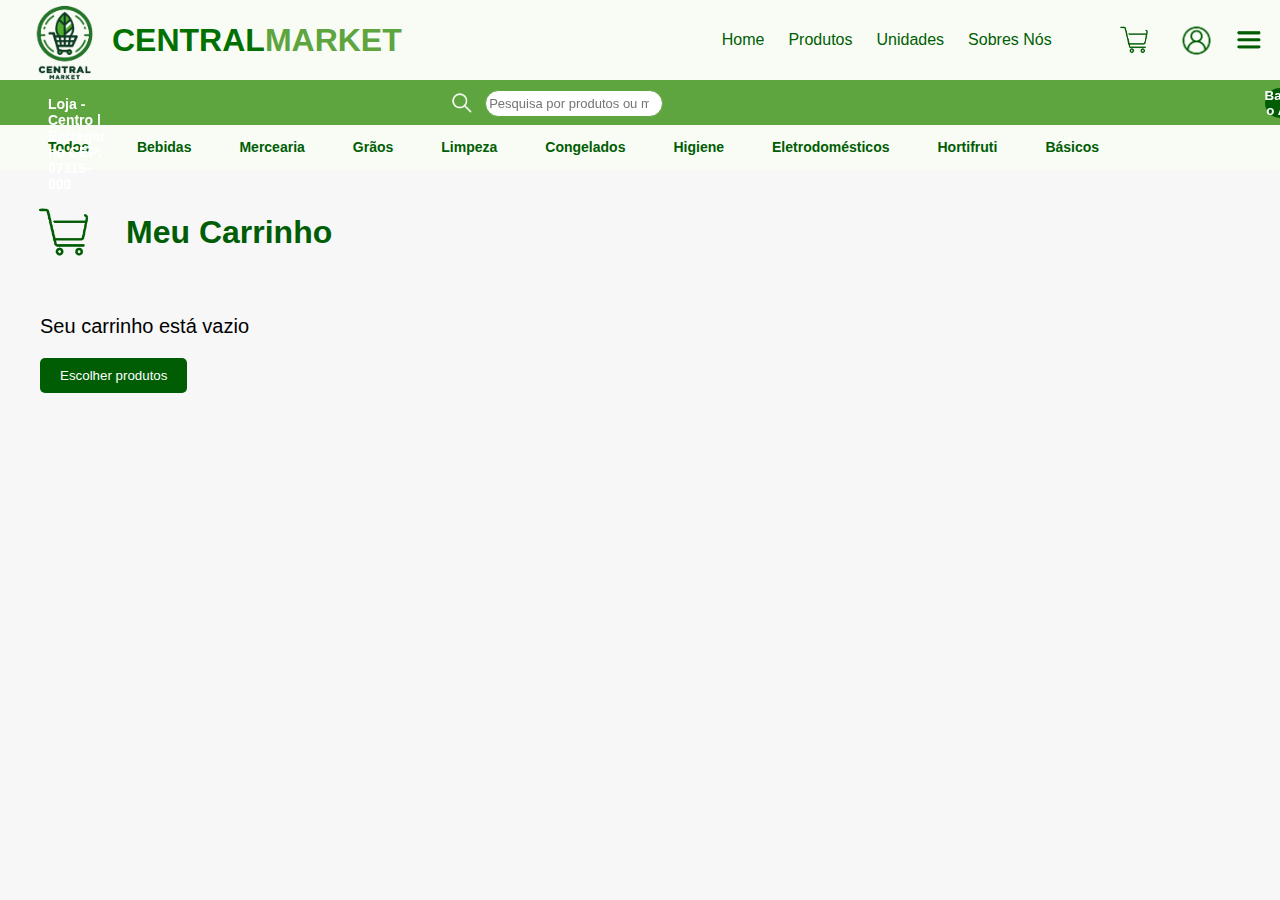
<file: testecarrinho.html>
<!DOCTYPE html>
<html lang="en">
<head>
    <meta charset="UTF-8">
    <meta name="viewport" content="width=device-width, initial-scale=1.0">
    <title>Carrinho de Compras</title>
    <link rel="stylesheet" href="testecarrinho.css">
</head>
<body>
    <div class="navbar">
        <div class="header-inner-content">
            <header class="logo"> <img src="imagens/logo.png" alt=""> <h1>CENTRAL<span>MARKET</span></h1></header>
            <nav class="nav_header">
                <ul class="ul_header">
                    <li onclick="home()">Home</li>
                    <li onclick="produtos()">Produtos</li>
                    <li onclick="unidades()">Unidades</li>
                    <li onclick="sobrenos()">Sobres Nós</li>
                </ul>
            </nav>
        </div>
        <div class="nav-icon-container">
            <img src="imagens/carrinho.png" alt="carrinho" id="carrinho">
            <img src="imagens/login.png" alt="login" id="login">
            <img src="imagens/menu.png" alt="menu" id="menuzinho">
        </div>
    </div>
    <div class="search-bar">
        <p id="cep"> Loja - Centro | Entregar no CEP: 07115-000</p>
        <img src="imagens/lupa.png" alt="lupa" id="lupa">
        <input type="search" name="" id="search" class="search-content" placeholder=" Pesquisa por produtos ou marcas">
        <button id="appbutton">Baixar o App</button>
    </div>
    <div class="search-products">
        <div class="search-products-content">
            <h5 onclick="produtos()">Todos</h5>
            <h5 onclick="bebidas()">Bebidas</h5>
            <h5 onclick="mercearia()">Mercearia</h5>
            <h5 onclick="graos()">Grãos</h5>
            <h5 onclick="limpeza()">Limpeza</h5>
            <h5 onclick="congelados()">Congelados</h5>
            <h5 onclick="higiene()">Higiene</h5>
            <h5 onclick="eletrodomesticos()">Eletrodomésticos</h5>
            <h5 onclick="hortifruti()">Hortifruti</h5>
            <h5 onclick="basicos()">Básicos</h5>
        </div>
    </div>
    <div class="carrinhodisplay">
        <h1 class="carrinhotitulo"> <img src="imagens/carrinho.png" alt="" id="carrinhoicone">Meu Carrinho</h1>
        <nav class="table">
            <ul class="table-ul" id="info-carrinho">
                <li>Quantidade</li>
                <li>Total</li>
            </ul>
        </nav>
        <div id="itens-carrinho">
            
        </div>
        
    </div>
    <script src="real.js"></script>
    <script>
   document.addEventListener('DOMContentLoaded', function() {
    const botoesAdicionarCarrinho = document.querySelectorAll('.add-btn');

    botoesAdicionarCarrinho.forEach(botao => {
        botao.addEventListener('click', adicionarItemAoCarrinho);
    });
    

    function adicionarItemAoCarrinho(event) {
        const produto = event.target.closest('.produto');
        const nome = produto.querySelector('h3').textContent;
        const preco = produto.querySelector('.preço').textContent;
        const imagem = produto.querySelector('img').src;
        const idImagem = produto.querySelector('img').getAttribute('id');

        const itemCarrinho = {
            id: idImagem,
            nome: nome,
            preco: preco,
            imagem: imagem,
            qtd: 1 // Definindo a quantidade inicial como 1
        };

        let itensCarrinho = JSON.parse(localStorage.getItem('itensCarrinho')) || [];
        itensCarrinho.push(itemCarrinho); // Adicionando o item ao carrinho
        localStorage.setItem('itensCarrinho', JSON.stringify(itensCarrinho));

        atualizarCarrinhoNaPagina();
        alert("Produto adicionado ao carrinho!");
    }

    function atualizarCarrinhoNaPagina() {
        const carrinhoElemento = document.getElementById('itens-carrinho');
        carrinhoElemento.innerHTML = '';

        let itensCarrinho = JSON.parse(localStorage.getItem('itensCarrinho')) || [];

        const infoCarrinho = document.getElementById('info-carrinho');
        if (itensCarrinho.length === 0) {
            infoCarrinho.style.display = 'none';
            mostrarMensagemCarrinhoVazio();
        } else {
            infoCarrinho.style.display = 'flex';

            let subtotal = 0;

            itensCarrinho.forEach(itemCarrinho => {
                const divItem = document.createElement('div');
                divItem.classList.add('item-carrinho');

                const imagem = document.createElement('img');
                imagem.src = itemCarrinho.imagem;
                imagem.id = itemCarrinho.id;
                divItem.appendChild(imagem);

                const divItemTexto = document.createElement('div');
                divItemTexto.classList.add('item-texto');

                const nome = document.createElement('p');
                nome.textContent = itemCarrinho.nome;
                nome.classList.add('nomes');
                divItemTexto.appendChild(nome);
                
                const preco = document.createElement('p');
                preco.textContent = itemCarrinho.preco;
                preco.classList.add('preço');
                divItemTexto.appendChild(preco);

                divItem.appendChild(divItemTexto);

                const quantidade = document.createElement('div');
                quantidade.classList.add('quantidade');

                const botaoDecremento = document.createElement('button');
                botaoDecremento.textContent = '-';
                botaoDecremento.setAttribute('data-item-id', itemCarrinho.id); // Adiciona o ID do item como atributo data
                quantidade.appendChild(botaoDecremento);

                const contadorQuantidade = document.createElement('input');
                contadorQuantidade.type = 'number';
                contadorQuantidade.value = itemCarrinho.qtd;
                contadorQuantidade.setAttribute('min', '1'); 
                quantidade.appendChild(contadorQuantidade);

                const botaoIncremento = document.createElement('button');
                botaoIncremento.textContent = '+';
                botaoIncremento.setAttribute('data-item-id', itemCarrinho.id); // Adiciona o ID do item como atributo data
                quantidade.appendChild(botaoIncremento);

                const botaoRemover = document.createElement('button');
                botaoRemover.textContent = 'Remover';
                botaoRemover.classList.add('remover');
                quantidade.appendChild(botaoRemover);

                const precoNumerico = parseFloat(itemCarrinho.preco.replace('R$', '').replace(',', '.'));
                const totalItem = precoNumerico * itemCarrinho.qtd;

                subtotal += totalItem;

                const totalItemElemento = document.createElement('p');
                totalItemElemento.textContent = `Total: R$ ${totalItem.toFixed(2)}`; 
                totalItemElemento.classList.add('total-item');
                divItem.appendChild(totalItemElemento);

                divItem.appendChild(quantidade);
                carrinhoElemento.appendChild(divItem);

                botaoDecremento.addEventListener('click', (event) => {
                    const itemId = event.target.getAttribute('data-item-id');
                    const itemCarrinho = itensCarrinho.find(item => item.id === itemId);
                    if (itemCarrinho.qtd > 1) {
                        itemCarrinho.qtd--;
                        contadorQuantidade.value = itemCarrinho.qtd; // Atualiza o valor do input
                        atualizarQuantidade(itemCarrinho.id, itemCarrinho.qtd);
                        atualizarTotalItem(itemCarrinho, itemCarrinho.qtd); // Atualiza o preço total
                    }
                });

                botaoIncremento.addEventListener('click', (event) => {
                    const itemId = event.target.getAttribute('data-item-id');
                    const itemCarrinho = itensCarrinho.find(item => item.id === itemId);
                    itemCarrinho.qtd++;
                    contadorQuantidade.value = itemCarrinho.qtd; // Atualiza o valor do input
                    atualizarQuantidade(itemCarrinho.id, itemCarrinho.qtd);
                    atualizarTotalItem(itemCarrinho, itemCarrinho.qtd); // Atualiza o preço total
                });

                botaoRemover.addEventListener('click', () => {
                    itensCarrinho = itensCarrinho.filter(i => i.id !== itemCarrinho.id);
                    localStorage.setItem('itensCarrinho', JSON.stringify(itensCarrinho));
                    atualizarCarrinhoNaPagina();
                });

                contadorQuantidade.addEventListener('change', (event) => {
                    const itemId = event.target.getAttribute('data-item-id');
                    const itemCarrinho = itensCarrinho.find(item => item.id === itemId);
                    const novaQuantidade = parseInt(event.target.value); // Obtém o novo valor do input
                    itemCarrinho.qtd = novaQuantidade;
                    atualizarQuantidade(itemCarrinho.id, itemCarrinho.qtd);
                    atualizarTotalItem(itemCarrinho, novaQuantidade); // Atualiza o preço total
                });

                function atualizarTotalItem(itemCarrinho, novaQuantidade) {
                    const precoNumerico = parseFloat(itemCarrinho.preco.replace('R$', '').replace(',', '.'));
                    const totalItem = precoNumerico * novaQuantidade;
                    totalItemElemento.textContent = `Total: R$ ${totalItem.toFixed(2)}`;
                }
            });

            const divGrupoTotal = document.createElement('div');
            divGrupoTotal.classList.add('grupo-total');

            const divSubtotal = document.createElement('div');
            divSubtotal.textContent = `Subtotal: R$ ${subtotal.toFixed(2)}`;
            divSubtotal.classList.add('subtotal')
            divGrupoTotal.appendChild(divSubtotal);

            const hr1 = document.createElement('hr');
            divGrupoTotal.appendChild(hr1);

            const divTaxaEntrega = document.createElement('div');
            divTaxaEntrega.textContent = 'Taxa de entrega: Grátis';
            divTaxaEntrega.classList.add('taxa')
            divGrupoTotal.appendChild(divTaxaEntrega);

            const hr2 = document.createElement('hr');
            divGrupoTotal.appendChild(hr2);

            const divTotal = document.createElement('div');
            divTotal.textContent = `Total: R$ ${subtotal.toFixed(2)}`;
            divTotal.classList.add('total')
            divGrupoTotal.appendChild(divTotal);

            const botaoContinuar = document.createElement('button');
            botaoContinuar.textContent = 'Continuar';
            botaoContinuar.classList.add('botao-continuar'); 
            carrinhoElemento.appendChild(botaoContinuar);
            botaoContinuar.addEventListener('click', function() {
            window.location.href = 'continuar.html';

            });

            carrinhoElemento.appendChild(divGrupoTotal);
        }
    }

    function atualizarQuantidade(id, novaQuantidade) {
        let itensCarrinho = JSON.parse(localStorage.getItem('itensCarrinho')) || [];
        const itemCarrinho = itensCarrinho.find(item => item.id === id);
        if (itemCarrinho) {
            itemCarrinho.qtd = novaQuantidade;
            localStorage.setItem('itensCarrinho', JSON.stringify(itensCarrinho));
            atualizarCarrinhoNaPagina();
        }
    }

    function mostrarMensagemCarrinhoVazio() {
        const carrinhoElemento = document.getElementById('itens-carrinho');
        carrinhoElemento.innerHTML = '';

        const mensagemVazio = document.createElement('p');
        mensagemVazio.textContent = 'Seu carrinho está vazio';
        mensagemVazio.classList.add('mensagem-vazio');
        carrinhoElemento.appendChild(mensagemVazio);

        const botaoEscolherProdutos = document.createElement('button');
        botaoEscolherProdutos.classList.add('escolher-produtos');
        botaoEscolherProdutos.textContent = 'Escolher produtos';
        botaoEscolherProdutos.addEventListener('click', () => {
            window.location.href = 'produtos.html';
        });
        carrinhoElemento.appendChild(botaoEscolherProdutos);
    }

    atualizarCarrinhoNaPagina();
});

    </script>
</body>
</html>
</file>
<file: basicos.css>
*{
    margin: 0;
    padding: 0;
    box-sizing: border-box;
}

body{
    font-family: 'arial';
    background-color: rgb(247, 247, 247)
}

.navbar{
    width: 100%;
    max-height: 80px;
    background-color: #f8fcf4;
    padding: 1rem;
    position: sticky;
    top: 0;
    z-index: 99; 
    align-content: center;
    display: flex;
}

.header-inner-content{
    max-width: 1300px;
}

.logo{
    display: flex;
    align-items: center;
}

.logo img{
    height: 6rem;
}

.logo h1{
    color: rgb(1, 112, 1);
}

.logo span{  
    color: rgb(95, 165, 63);  
}

.navbar>div{
    display: flex;
    /* justify-content: space-between; */
}

.nav_header{
    margin-left: 20rem;
    display: flex;
    align-items: center;
}

.ul_header{
    display: flex;
    list-style: none;
}

.nav-icon-container{
    display: flex;
    margin-left: auto;
    align-items: center;
}

.nav-icon-container img{
    cursor: pointer;
}

.nav-icon-container img:hover{
    transform: translateY(-4px);
    transition: all 0.2s;

}

#menuzinho{
    width: 30px;
    height: 30px;

   
}

#carrinho{
   margin-right: 0;
   width: 70px;
}

#login{
    width: 55px;
    margin-right: 10px;
}
.nav-icon-container img:first-child{
    margin-right: 1rem;
}

.ul_header>li{
    color: #005D04;
    margin-right: 1.5rem;
    cursor: pointer;
}

.ul_header>li:hover{
    transform: translateY(-4px); /* para quando passar o mouse ele ir pra cima numa animaçao, porem esta brusco  */
    transition: all 0.2s; /* para dar suavidade a animaçao */
    font-weight: bold;
}

.search-bar{
    width: 100%;
    height: 45px;
    background-color: rgb(95, 165, 63);
    align-content: center;
    display: flex;
    position:fixed;
    z-index: 99;
    /* align-items: center; */
}

.search-content{
    width: 420px;
    margin-top: 10px;
    border-radius: 30px;
    margin-bottom: 8px; 
    border: 0.2px solid rgb(95, 165, 63);
    font-family: Arial, Helvetica, sans-serif;
    font-size: 13px;
    margin-left: 1px;
    margin-right: 210px;
}

#lupa{
    align-content: center;
    margin-left: 60px; 
    cursor: pointer;
}

#appbutton{
    background-color: #005D04;
    border-radius: 20px;
    width: 100px;
    height: 30px;
    border: 0.5px;
    margin-top: 0.5rem;
    margin-left: 24.5rem;
    color: white;
    cursor: pointer;
    font-weight: bold;
    font-family: Arial, Helvetica, sans-serif;
}

#appbutton:hover{
    transform: translateY(-2px);
    width: 101px;
    height: 31px;
    box-shadow: 0.2px 0.2px 0.2px #028028;
    transition: 0.2s;
}

#cep{
    align-content: center;
    color: white;
    font-weight: bold;
    font-size: 14px;
    margin-left: 3rem;
    margin-right: 17.063rem;
    cursor: pointer;
    margin-top: 1rem;
}

#cep:hover{
    color: rgb(233, 233, 233);
}

.search-products {
    width: 100%;
    height: 45px;
    background-color: #f8fcf4;
    display: flex;
    align-items: center; /* Centralizar verticalmente */
    margin-top: 2.80rem;
}

.search-products-content{
    display: flex;
}

.search-products-content h5 {
    margin: 0; /* Remover margem padrão */
    margin-left: 3rem;
    font-weight: bold;
    font-size: 14px;
    cursor: pointer;
    color: #005D04;
}

.filter-options{
    /* background-color: red; */
    padding: 10px;
    width: 170px;
    margin-left: 3rem;
    margin-top: 9.375rem;
    height: 220px;
}

.categoria{
    display: grid;
    grid-gap: 5px;
}

.categoria>h4{
    margin-bottom: 15px;
    font-size: 20px;
    cursor: pointer;
    color: #005D04;
}

.subcategorias{
    display: none;
    transition: all 0.3 ease;
}

.subcategoria{
    display: flex;
    font-size: 16px;
    color: black;
}

.subcategoria input[type="checkbox"] {
    margin-right: 15px;
}

hr{
    width: 150px;
}

.products-list{
    width: 100%;
    margin-top: 9.375rem;
    margin-left: 4rem;
}

main{
    display: flex;
}

.produto{
    display: inline-block;
    width: 215px;
    height: 350px;
    margin: 0 10px;
    text-align: center;
    border-style: solid;
    border-color: white;
    border-width: 0.2px;
    background-color: rgb(255, 255, 255);
    border-radius: 15px;
    align-content: center; 
    margin-top: 15px;
}

.preço{
    font-weight: bolder;
    margin-top: 10px;
    margin-left: 15px;
    text-align: left;
}

.produto img{
    width: 85;
    height: 200px;
    border-radius: 5px;
    margin-bottom: 10px;
    cursor: pointer;
    margin-top: 10px;
}

.produto h3{
    font-size: 14px;
    text-align: left;
    margin-left: 15px;
    margin-top: 10px;
    cursor: pointer;
}

.add-btn{
    background-color: #028028;
    border: none;
    color: white;
    padding: 10px 20px;
    text-align: center;
    text-decoration: none;
    display: inline-block;
    font-size: 16px;
    margin-top: 10px;
    cursor: pointer;
    transition: background-color 0.3 ease;
    border-radius: 50px;
}

.add-btn:hover{
    background-color: #015e1d;
    
}

.popup {
    position: fixed;
    bottom: 20px;
    right: 20px;
    background-color: #005D04;;
    color: #f8fcf4;
    font-weight: bold;
    padding: 10px 20px;
    border-radius: 30px;
    display: none;
}
</file>
<file: bebidas.css>
*{
    margin: 0;
    padding: 0;
    box-sizing: border-box;
}

body{
    font-family: 'arial';
    background-color: rgb(247, 247, 247)
}

.navbar{
    width: 100%;
    max-height: 80px;
    background-color: #f8fcf4;
    padding: 1rem;
    position: sticky;
    top: 0;
    z-index: 99; 
    align-content: center;
    display: flex;
}

.header-inner-content{
    max-width: 1300px;
}

.logo{
    display: flex;
    align-items: center;
}

.logo img{
    height: 6rem;
}

.logo h1{
    color: rgb(1, 112, 1);
}

.logo span{  
    color: rgb(95, 165, 63);  
}

.navbar>div{
    display: flex;
    /* justify-content: space-between; */
}

.nav_header{
    margin-left: 20rem;
    display: flex;
    align-items: center;
}

.ul_header{
    display: flex;
    list-style: none;
}

.nav-icon-container{
    display: flex;
    margin-left: auto;
    align-items: center;
}

.nav-icon-container img{
    cursor: pointer;
}

.nav-icon-container img:hover{
    transform: translateY(-4px);
    transition: all 0.2s;

}

#menuzinho{
    width: 30px;
    height: 30px;

   
}

#carrinho{
   margin-right: 0;
   width: 70px;
}

#login{
    width: 55px;
    margin-right: 10px;
}
.nav-icon-container img:first-child{
    margin-right: 1rem;
}

.ul_header>li{
    color: #005D04;
    margin-right: 1.5rem;
    cursor: pointer;
}

.ul_header>li:hover{
    transform: translateY(-4px); /* para quando passar o mouse ele ir pra cima numa animaçao, porem esta brusco  */
    transition: all 0.2s; /* para dar suavidade a animaçao */
    font-weight: bold;
}

.search-bar{
    width: 100%;
    height: 45px;
    background-color: rgb(95, 165, 63);
    align-content: center;
    display: flex;
    position:fixed;
    z-index: 99;
    /* align-items: center; */
}

.search-content{
    width: 420px;
    margin-top: 10px;
    border-radius: 30px;
    margin-bottom: 8px; 
    border: 0.2px solid rgb(95, 165, 63);
    font-family: Arial, Helvetica, sans-serif;
    font-size: 13px;
    margin-left: 1px;
    margin-right: 210px;
}

#lupa{
    align-content: center;
    margin-left: 60px; 
    cursor: pointer;
}

#appbutton{
    background-color: #005D04;
    border-radius: 20px;
    width: 100px;
    height: 30px;
    border: 0.5px;
    margin-top: 0.5rem;
    margin-left: 24.5rem;
    color: white;
    cursor: pointer;
    font-weight: bold;
    font-family: Arial, Helvetica, sans-serif;
}

#appbutton:hover{
    transform: translateY(-2px);
    width: 101px;
    height: 31px;
    box-shadow: 0.2px 0.2px 0.2px #028028;
    transition: 0.2s;
}

#cep{
    align-content: center;
    color: white;
    font-weight: bold;
    font-size: 14px;
    margin-left: 3rem;
    margin-right: 17.063rem;
    cursor: pointer;
    margin-top: 1rem;
}

#cep:hover{
    color: rgb(233, 233, 233);
}

.search-products {
    width: 100%;
    height: 45px;
    background-color: #f8fcf4;
    display: flex;
    align-items: center; /* Centralizar verticalmente */
    margin-top: 2.80rem;
}

.search-products-content{
    display: flex;
}

.search-products-content h5 {
    margin: 0; /* Remover margem padrão */
    margin-left: 3rem;
    font-weight: bold;
    font-size: 14px;
    cursor: pointer;
    color: #005D04;
}

.filter-options{
    /* background-color: red; */
    padding: 10px;
    width: 170px;
    margin-left: 3rem;
    margin-top: 9.375rem;
    height: 220px;
}

.categoria{
    display: grid;
    grid-gap: 5px;
}

.categoria>h4{
    margin-bottom: 15px;
    font-size: 20px;
    cursor: pointer;
    color: #005D04;
}

.subcategorias{
    display: none;
    transition: all 0.3 ease;
}

.subcategoria{
    display: flex;
    font-size: 16px;
    color: black;
}

.subcategoria input[type="checkbox"] {
    margin-right: 15px;
}

hr{
    width: 150px;
}

.products-list{
    width: 100%;
    margin-top: 9.375rem;
    margin-left: 4rem;
}

main{
    display: flex;
}

.produto{
    display: inline-block;
    width: 215px;
    height: 350px;
    margin: 0 10px;
    text-align: center;
    border-style: solid;
    border-color: white;
    border-width: 0.2px;
    background-color: rgb(255, 255, 255);
    border-radius: 15px;
    align-content: center; 
    margin-top: 15px;
}

.preço{
    font-weight: bolder;
    margin-top: 10px;
    margin-left: 15px;
    text-align: left;
}

.produto img{
    width: 85;
    height: 200px;
    border-radius: 5px;
    margin-bottom: 10px;
    cursor: pointer;
    margin-top: 10px;
}

.produto h3{
    font-size: 14px;
    text-align: left;
    margin-left: 15px;
    margin-top: 10px;
    cursor: pointer;
}

.add-btn{
    background-color: #028028;
    border: none;
    color: white;
    padding: 10px 20px;
    text-align: center;
    text-decoration: none;
    display: inline-block;
    font-size: 16px;
    margin-top: 10px;
    cursor: pointer;
    transition: background-color 0.3 ease;
    border-radius: 50px;
}

.add-btn:hover{
    background-color: #015e1d;
    
}

#brocolis{
    width: 150px;
}

#chacamomila{
    width: 13.438rem;
}

.popup {
    position: fixed;
    bottom: 20px;
    right: 20px;
    background-color: #005D04;;
    color: #f8fcf4;
    font-weight: bold;
    padding: 10px 20px;
    border-radius: 30px;
    display: none;
}
</file>
<file: congelados.css>
*{
    margin: 0;
    padding: 0;
    box-sizing: border-box;
}

body{
    font-family: 'arial';
    background-color: rgb(247, 247, 247)
}

.navbar{
    width: 100%;
    max-height: 80px;
    background-color: #f8fcf4;
    padding: 1rem;
    position: sticky;
    top: 0;
    z-index: 99; 
    align-content: center;
    display: flex;
}

.header-inner-content{
    max-width: 1300px;
}

.logo{
    display: flex;
    align-items: center;
}

.logo img{
    height: 6rem;
}

.logo h1{
    color: rgb(1, 112, 1);
}

.logo span{  
    color: rgb(95, 165, 63);  
}

.navbar>div{
    display: flex;
    /* justify-content: space-between; */
}

.nav_header{
    margin-left: 20rem;
    display: flex;
    align-items: center;
}

.ul_header{
    display: flex;
    list-style: none;
}

.nav-icon-container{
    display: flex;
    margin-left: auto;
    align-items: center;
}

.nav-icon-container img{
    cursor: pointer;
}

.nav-icon-container img:hover{
    transform: translateY(-4px);
    transition: all 0.2s;

}

#menuzinho{
    width: 30px;
    height: 30px;

   
}

#carrinho{
   margin-right: 0;
   width: 70px;
}

#login{
    width: 55px;
    margin-right: 10px;
}
.nav-icon-container img:first-child{
    margin-right: 1rem;
}

.ul_header>li{
    color: #005D04;
    margin-right: 1.5rem;
    cursor: pointer;
}

.ul_header>li:hover{
    transform: translateY(-4px); /* para quando passar o mouse ele ir pra cima numa animaçao, porem esta brusco  */
    transition: all 0.2s; /* para dar suavidade a animaçao */
    font-weight: bold;
}

.search-bar{
    width: 100%;
    height: 45px;
    background-color: rgb(95, 165, 63);
    align-content: center;
    display: flex;
    position:fixed;
    z-index: 99;
    /* align-items: center; */
}

.search-content{
    width: 420px;
    margin-top: 10px;
    border-radius: 30px;
    margin-bottom: 8px; 
    border: 0.2px solid rgb(95, 165, 63);
    font-family: Arial, Helvetica, sans-serif;
    font-size: 13px;
    margin-left: 1px;
    margin-right: 210px;
}

#lupa{
    align-content: center;
    margin-left: 60px; 
    cursor: pointer;
}

#appbutton{
    background-color: #005D04;
    border-radius: 20px;
    width: 100px;
    height: 30px;
    border: 0.5px;
    margin-top: 0.5rem;
    margin-left: 24.5rem;
    color: white;
    cursor: pointer;
    font-weight: bold;
    font-family: Arial, Helvetica, sans-serif;
}

#appbutton:hover{
    transform: translateY(-2px);
    width: 101px;
    height: 31px;
    box-shadow: 0.2px 0.2px 0.2px #028028;
    transition: 0.2s;
}

#cep{
    align-content: center;
    color: white;
    font-weight: bold;
    font-size: 14px;
    margin-left: 3rem;
    margin-right: 17.063rem;
    cursor: pointer;
    margin-top: 1rem;
}

#cep:hover{
    color: rgb(233, 233, 233);
}

.search-products {
    width: 100%;
    height: 45px;
    background-color: #f8fcf4;
    display: flex;
    align-items: center; /* Centralizar verticalmente */
    margin-top: 2.80rem;
}

.search-products-content{
    display: flex;
}

.search-products-content h5 {
    margin: 0; /* Remover margem padrão */
    margin-left: 3rem;
    font-weight: bold;
    font-size: 14px;
    cursor: pointer;
    color: #005D04;
}

.filter-options{
    /* background-color: red; */
    padding: 10px;
    width: 170px;
    margin-left: 3rem;
    margin-top: 9.375rem;
    height: 220px;
}

.categoria{
    display: grid;
    grid-gap: 5px;
}

.categoria>h4{
    margin-bottom: 15px;
    font-size: 20px;
    cursor: pointer;
    color: #005D04;
}

.subcategorias{
    display: none;
    transition: all 0.3 ease;
}

.subcategoria{
    display: flex;
    font-size: 16px;
    color: black;
}

.subcategoria input[type="checkbox"] {
    margin-right: 15px;
}

hr{
    width: 150px;
}

.products-list{
    width: 100%;
    margin-top: 9.375rem;
    margin-left: 4rem;
}

main{
    display: flex;
}

.produto{
    display: inline-block;
    width: 215px;
    height: 350px;
    margin: 0 10px;
    text-align: center;
    border-style: solid;
    border-color: white;
    border-width: 0.2px;
    background-color: rgb(255, 255, 255);
    border-radius: 15px;
    align-content: center; 
    margin-top: 15px;
}

.preço{
    font-weight: bolder;
    margin-top: 10px;
    margin-left: 15px;
    text-align: left;
}

.produto img{
    width: 85;
    height: 200px;
    border-radius: 5px;
    margin-bottom: 10px;
    cursor: pointer;
    margin-top: 10px;
}

.produto h3{
    font-size: 14px;
    text-align: left;
    margin-left: 15px;
    margin-top: 10px;
    cursor: pointer;
}

.add-btn{
    background-color: #028028;
    border: none;
    color: white;
    padding: 10px 20px;
    text-align: center;
    text-decoration: none;
    display: inline-block;
    font-size: 16px;
    margin-top: 10px;
    cursor: pointer;
    transition: background-color 0.3 ease;
    border-radius: 50px;
}

.add-btn:hover{
    background-color: #015e1d;
    
}

#lasanha{
    width: 12.5rem;
}

.popup {
    position: fixed;
    bottom: 20px;
    right: 20px;
    background-color: #005D04;;
    color: #f8fcf4;
    font-weight: bold;
    padding: 10px 20px;
    border-radius: 30px;
    display: none;
}
</file>
<file: produtos.css>
*{
    margin: 0;
    padding: 0;
    box-sizing: border-box;
}

body{
    font-family: 'arial';
    background-color: rgb(247, 247, 247)
}

.navbar{
    width: 100%;
    max-height: 80px;
    background-color: #f8fcf4;
    padding: 1rem;
    position: sticky;
    top: 0;
    z-index: 99; 
    align-content: center;
    display: flex;
}

.header-inner-content{
    max-width: 1300px;
}

.logo{
    display: flex;
    align-items: center;
}

.logo img{
    height: 6rem;
}

.logo h1{
    color: rgb(1, 112, 1);
}

.logo span{  
    color: rgb(95, 165, 63);  
}

.navbar>div{
    display: flex;
    /* justify-content: space-between; */
}

.nav_header{
    margin-left: 20rem;
    display: flex;
    align-items: center;
}

.ul_header{
    display: flex;
    list-style: none;
}

.nav-icon-container{
    display: flex;
    margin-left: auto;
    align-items: center;
}

.nav-icon-container img{
    cursor: pointer;
}

.nav-icon-container img:hover{
    transform: translateY(-4px);
    transition: all 0.2s;

}

#menuzinho{
    width: 30px;
    height: 30px;

   
}

#carrinho{
   margin-right: 0;
   width: 70px;
}

#login{
    width: 55px;
    margin-right: 10px;
}
.nav-icon-container img:first-child{
    margin-right: 1rem;
}

.ul_header>li{
    color: #005D04;
    margin-right: 1.5rem;
    cursor: pointer;
}

.ul_header>li:hover{
    transform: translateY(-4px); /* para quando passar o mouse ele ir pra cima numa animaçao, porem esta brusco  */
    transition: all 0.2s; /* para dar suavidade a animaçao */
    font-weight: bold;
}

.search-bar{
    width: 100%;
    height: 45px;
    background-color: rgb(95, 165, 63);
    align-content: center;
    display: flex;
    position:fixed;
    z-index: 99;
    /* align-items: center; */
}

.search-content{
    width: 420px;
    margin-top: 10px;
    border-radius: 30px;
    margin-bottom: 8px; 
    border: 0.2px solid rgb(95, 165, 63);
    font-family: Arial, Helvetica, sans-serif;
    font-size: 13px;
    margin-left: 1px;
    margin-right: 210px;
}

#lupa{
    align-content: center;
    margin-left: 60px; 
    cursor: pointer;
}

#appbutton{
    background-color: #005D04;
    border-radius: 20px;
    width: 100px;
    height: 30px;
    border: 0.5px;
    margin-top: 0.5rem;
    margin-left: 24.5rem;
    color: white;
    cursor: pointer;
    font-weight: bold;
    font-family: Arial, Helvetica, sans-serif;
}

#appbutton:hover{
    transform: translateY(-2px);
    width: 101px;
    height: 31px;
    box-shadow: 0.2px 0.2px 0.2px #028028;
    transition: 0.2s;
}

#cep{
    align-content: center;
    color: white;
    font-weight: bold;
    font-size: 14px;
    margin-left: 3rem;
    margin-right: 17.063rem;
    cursor: pointer;
    margin-top: 1rem;
}

#cep:hover{
    color: rgb(233, 233, 233);
}
.search-products {
    width: 100%;
    height: 45px;
    background-color: #f8fcf4;
    display: flex;
    align-items: center; /* Centralizar verticalmente */
    margin-top: 2.80rem;
}

.search-products-content{
    display: flex;
}

.search-products-content h5 {
    margin: 0; /* Remover margem padrão */
    margin-left: 3rem;
    font-weight: bold;
    font-size: 14px;
    cursor: pointer;
    color: #005D04;
}

.underline-title{
    width: 5px;
    height: 30px;
    background-color: #005D04;
    margin-top: 50px;
    margin-left: 10px;
}

.bebidas{
    margin-bottom: 20px;
    justify-content: space-around;
    flex-wrap: wrap;
    margin-left: 80px;
}

.produto{
    display: inline-block;
    width: 215px;
    height: 350px;
    margin: 0 10px;
    text-align: center;
    border-style: solid;
    border-color: white;
    border-width: 0.2px;
    background-color: rgb(255, 255, 255);
    border-radius: 15px;
    align-content: center; 
    margin-top: 1.25rem;
}

.preço{
    font-weight: bolder;
    margin-top: 10px;
    margin-left: 15px;
    text-align: left;
}

.produto img{
    width: 85;
    height: 200px;
    border-radius: 5px;
    margin-bottom: 10px;
    cursor: pointer;
    margin-top: 10px;
}

.title{
    display: flex;
    margin-left: 5rem;
}
.title h2{
    margin-bottom: 15px;
    margin-left: 10px;
    margin-top: 50px;
    color: #005D04;
}

.produto h3{
    font-size: 14px;
    text-align: left;
    margin-left: 15px;
    margin-top: 10px;
    cursor: pointer;
}

.add-btn{
    background-color: #028028;
    border: none;
    color: white;
    padding: 10px 20px;
    text-align: center;
    text-decoration: none;
    display: inline-block;
    font-size: 16px;
    margin-top: 10px;
    cursor: pointer;
    transition: background-color 0.3 ease;
    border-radius: 50px;
}

.add-btn:hover{
    background-color: #015e1d;
    
}

#brocolis{
    width: 150px;
}

#banana{
    width: 200px;
    height: 180px;
}

#mamaopapaia{
    width: 200px;
    height: 180px;
}

#manga{
    width: 180px;
    height: 180px;
}

#tomate{
    height: 180px;
}

#cenoura{
    height: 180px;
}


#lasanha{
    width: 175px;
}

main{
    margin-top: 5rem;
}

#microondas{
    width: 220px;
}

#chacamomila{
    width: 13.438rem;
}

strike{
    color:#005D04;
    font-size: 13px;
}

#sabonetedove{
    width: 200px;
}

.popup {
    position: fixed;
    bottom: 20px;
    right: 20px;
    background-color: #005D04;;
    color: #f8fcf4;
    font-weight: bold;
    padding: 10px 20px;
    border-radius: 30px;
    display: none;
}
</file>
<file: eletrodomesticos.css>
*{
    margin: 0;
    padding: 0;
    box-sizing: border-box;
}

body{
    font-family: 'arial';
    background-color: rgb(247, 247, 247)
}

.navbar{
    width: 100%;
    max-height: 80px;
    background-color: #f8fcf4;
    padding: 1rem;
    position: sticky;
    top: 0;
    z-index: 99; 
    align-content: center;
    display: flex;
}

.header-inner-content{
    max-width: 1300px;
}

.logo{
    display: flex;
    align-items: center;
}

.logo img{
    height: 6rem;
}

.logo h1{
    color: rgb(1, 112, 1);
}

.logo span{  
    color: rgb(95, 165, 63);  
}

.navbar>div{
    display: flex;
    /* justify-content: space-between; */
}

.nav_header{
    margin-left: 20rem;
    display: flex;
    align-items: center;
}

.ul_header{
    display: flex;
    list-style: none;
}

.nav-icon-container{
    display: flex;
    margin-left: auto;
    align-items: center;
}

.nav-icon-container img{
    cursor: pointer;
}

.nav-icon-container img:hover{
    transform: translateY(-4px);
    transition: all 0.2s;

}

#menuzinho{
    width: 30px;
    height: 30px;

   
}

#carrinho{
   margin-right: 0;
   width: 70px;
}

#login{
    width: 55px;
    margin-right: 10px;
}
.nav-icon-container img:first-child{
    margin-right: 1rem;
}

.ul_header>li{
    color: #005D04;
    margin-right: 1.5rem;
    cursor: pointer;
}

.ul_header>li:hover{
    transform: translateY(-4px); /* para quando passar o mouse ele ir pra cima numa animaçao, porem esta brusco  */
    transition: all 0.2s; /* para dar suavidade a animaçao */
    font-weight: bold;
}

.search-bar{
    width: 100%;
    height: 45px;
    background-color: rgb(95, 165, 63);
    align-content: center;
    display: flex;
    position:fixed;
    z-index: 99;
    /* align-items: center; */
}

.search-content{
    width: 420px;
    margin-top: 10px;
    border-radius: 30px;
    margin-bottom: 8px; 
    border: 0.2px solid rgb(95, 165, 63);
    font-family: Arial, Helvetica, sans-serif;
    font-size: 13px;
    margin-left: 1px;
    margin-right: 210px;
}

#lupa{
    align-content: center;
    margin-left: 60px; 
    cursor: pointer;
}

#appbutton{
    background-color: #005D04;
    border-radius: 20px;
    width: 100px;
    height: 30px;
    border: 0.5px;
    margin-top: 0.5rem;
    margin-left: 24.5rem;
    color: white;
    cursor: pointer;
    font-weight: bold;
    font-family: Arial, Helvetica, sans-serif;
}

#appbutton:hover{
    transform: translateY(-2px);
    width: 101px;
    height: 31px;
    box-shadow: 0.2px 0.2px 0.2px #028028;
    transition: 0.2s;
}

#cep{
    align-content: center;
    color: white;
    font-weight: bold;
    font-size: 14px;
    margin-left: 3rem;
    margin-right: 17.063rem;
    cursor: pointer;
    margin-top: 1rem;
}

#cep:hover{
    color: rgb(233, 233, 233);
}

.search-products {
    width: 100%;
    height: 45px;
    background-color: #f8fcf4;
    display: flex;
    align-items: center; /* Centralizar verticalmente */
    margin-top: 2.80rem;
}

.search-products-content{
    display: flex;
}

.search-products-content h5 {
    margin: 0; /* Remover margem padrão */
    margin-left: 3rem;
    font-weight: bold;
    font-size: 14px;
    cursor: pointer;
    color: #005D04;
}

.filter-options{
    /* background-color: red; */
    padding: 10px;
    width: 170px;
    margin-left: 3rem;
    margin-top: 9.375rem;
    height: 220px;
}

.categoria{
    display: grid;
    grid-gap: 5px;
}

.categoria>h4{
    margin-bottom: 15px;
    font-size: 20px;
    cursor: pointer;
    color: #005D04;
}

.subcategorias{
    display: none;
    transition: all 0.3 ease;
}

.subcategoria{
    display: flex;
    font-size: 16px;
    color: black;
}

.subcategoria input[type="checkbox"] {
    margin-right: 15px;
}

hr{
    width: 150px;
}

.products-list{
    width: 100%;
    margin-top: 9.375rem;
    margin-left: 4rem;
}

main{
    display: flex;
}

.produto{
    display: inline-block;
    width: 215px;
    height: 350px;
    margin: 0 10px;
    text-align: center;
    border-style: solid;
    border-color: white;
    border-width: 0.2px;
    background-color: rgb(255, 255, 255);
    border-radius: 15px;
    align-content: center; 
    margin-top: 15px;
}

.preço{
    font-weight: bolder;
    margin-top: 10px;
    margin-left: 15px;
    text-align: left;
}

.produto img{
    width: 85;
    height: 200px;
    border-radius: 5px;
    margin-bottom: 10px;
    cursor: pointer;
    margin-top: 10px;
}

.produto h3{
    font-size: 14px;
    text-align: left;
    margin-left: 15px;
    margin-top: 10px;
    cursor: pointer;
}

.add-btn{
    background-color: #028028;
    border: none;
    color: white;
    padding: 10px 20px;
    text-align: center;
    text-decoration: none;
    display: inline-block;
    font-size: 16px;
    margin-top: 10px;
    cursor: pointer;
    transition: background-color 0.3 ease;
    border-radius: 50px;
}

.add-btn:hover{
    background-color: #015e1d;
    
}

#microondas{
    width: 13.75rem
}

.popup {
    position: fixed;
    bottom: 20px;
    right: 20px;
    background-color: #005D04;;
    color: #f8fcf4;
    font-weight: bold;
    padding: 10px 20px;
    border-radius: 30px;
    display: none;
}
</file>
<file: limpeza.css>
*{
    margin: 0;
    padding: 0;
    box-sizing: border-box;
}

body{
    font-family: 'arial';
    background-color: rgb(247, 247, 247)
}

.navbar{
    width: 100%;
    max-height: 80px;
    background-color: #f8fcf4;
    padding: 1rem;
    position: sticky;
    top: 0;
    z-index: 99; 
    align-content: center;
    display: flex;
}

.header-inner-content{
    max-width: 1300px;
}

.logo{
    display: flex;
    align-items: center;
}

.logo img{
    height: 6rem;
}

.logo h1{
    color: rgb(1, 112, 1);
}

.logo span{  
    color: rgb(95, 165, 63);  
}

.navbar>div{
    display: flex;
    /* justify-content: space-between; */
}

.nav_header{
    margin-left: 20rem;
    display: flex;
    align-items: center;
}

.ul_header{
    display: flex;
    list-style: none;
}

.nav-icon-container{
    display: flex;
    margin-left: auto;
    align-items: center;
}

.nav-icon-container img{
    cursor: pointer;
}

.nav-icon-container img:hover{
    transform: translateY(-4px);
    transition: all 0.2s;

}

#menuzinho{
    width: 30px;
    height: 30px;

   
}

#carrinho{
   margin-right: 0;
   width: 70px;
}

#login{
    width: 55px;
    margin-right: 10px;
}
.nav-icon-container img:first-child{
    margin-right: 1rem;
}

.ul_header>li{
    color: #005D04;
    margin-right: 1.5rem;
    cursor: pointer;
}

.ul_header>li:hover{
    transform: translateY(-4px); /* para quando passar o mouse ele ir pra cima numa animaçao, porem esta brusco  */
    transition: all 0.2s; /* para dar suavidade a animaçao */
    font-weight: bold;
}

.search-bar{
    width: 100%;
    height: 45px;
    background-color: rgb(95, 165, 63);
    align-content: center;
    display: flex;
    position:fixed;
    z-index: 99;
    /* align-items: center; */
}

.search-content{
    width: 420px;
    margin-top: 10px;
    border-radius: 30px;
    margin-bottom: 8px; 
    border: 0.2px solid rgb(95, 165, 63);
    font-family: Arial, Helvetica, sans-serif;
    font-size: 13px;
    margin-left: 1px;
    margin-right: 210px;
}

#lupa{
    align-content: center;
    margin-left: 60px; 
    cursor: pointer;
}

#appbutton{
    background-color: #005D04;
    border-radius: 20px;
    width: 100px;
    height: 30px;
    border: 0.5px;
    margin-top: 0.5rem;
    margin-left: 24.5rem;
    color: white;
    cursor: pointer;
    font-weight: bold;
    font-family: Arial, Helvetica, sans-serif;
}

#appbutton:hover{
    transform: translateY(-2px);
    width: 101px;
    height: 31px;
    box-shadow: 0.2px 0.2px 0.2px #028028;
    transition: 0.2s;
}

#cep{
    align-content: center;
    color: white;
    font-weight: bold;
    font-size: 14px;
    margin-left: 3rem;
    margin-right: 17.063rem;
    cursor: pointer;
    margin-top: 1rem;
}

#cep:hover{
    color: rgb(233, 233, 233);
}

.search-products {
    width: 100%;
    height: 45px;
    background-color: #f8fcf4;
    display: flex;
    align-items: center; /* Centralizar verticalmente */
    margin-top: 2.80rem;
}

.search-products-content{
    display: flex;
}

.search-products-content h5 {
    margin: 0; /* Remover margem padrão */
    margin-left: 3rem;
    font-weight: bold;
    font-size: 14px;
    cursor: pointer;
    color: #005D04;
}

.filter-options{
    /* background-color: red; */
    padding: 10px;
    width: 170px;
    margin-left: 3rem;
    margin-top: 9.375rem;
    height: 220px;
}

.categoria{
    display: grid;
    grid-gap: 5px;
}

.categoria>h4{
    margin-bottom: 15px;
    font-size: 20px;
    cursor: pointer;
    color: #005D04;
}

.subcategorias{
    display: none;
    transition: all 0.3 ease;
}

.subcategoria{
    display: flex;
    font-size: 16px;
    color: black;
}

.subcategoria input[type="checkbox"] {
    margin-right: 15px;
}

hr{
    width: 150px;
}

.products-list{
    width: 100%;
    margin-top: 9.375rem;
    margin-left: 4rem;
}

main{
    display: flex;
}

.produto{
    display: inline-block;
    width: 215px;
    height: 350px;
    margin: 0 10px;
    text-align: center;
    border-style: solid;
    border-color: white;
    border-width: 0.2px;
    background-color: rgb(255, 255, 255);
    border-radius: 15px;
    align-content: center; 
    margin-top: 15px;
}

.preço{
    font-weight: bolder;
    margin-top: 10px;
    margin-left: 15px;
    text-align: left;
}

.produto img{
    width: 85;
    height: 200px;
    border-radius: 5px;
    margin-bottom: 10px;
    cursor: pointer;
    margin-top: 10px;
}

.produto h3{
    font-size: 14px;
    text-align: left;
    margin-left: 15px;
    margin-top: 10px;
    cursor: pointer;
}

.add-btn{
    background-color: #028028;
    border: none;
    color: white;
    padding: 10px 20px;
    text-align: center;
    text-decoration: none;
    display: inline-block;
    font-size: 16px;
    margin-top: 10px;
    cursor: pointer;
    transition: background-color 0.3 ease;
    border-radius: 50px;
}

.add-btn:hover{
    background-color: #015e1d;
    
}

.popup {
    position: fixed;
    bottom: 20px;
    right: 20px;
    background-color: #005D04;;
    color: #f8fcf4;
    font-weight: bold;
    padding: 10px 20px;
    border-radius: 30px;
    display: none;
}
</file>
<file: mercearia.css>
*{
    margin: 0;
    padding: 0;
    box-sizing: border-box;
}

body{
    font-family: 'arial';
    background-color: rgb(247, 247, 247)
}

.navbar{
    width: 100%;
    max-height: 80px;
    background-color: #f8fcf4;
    padding: 1rem;
    position: sticky;
    top: 0;
    z-index: 99; 
    align-content: center;
    display: flex;
}

.header-inner-content{
    max-width: 1300px;
}

.logo{
    display: flex;
    align-items: center;
}

.logo img{
    height: 6rem;
}

.logo h1{
    color: rgb(1, 112, 1);
}

.logo span{  
    color: rgb(95, 165, 63);  
}

.navbar>div{
    display: flex;
    /* justify-content: space-between; */
}

.nav_header{
    margin-left: 20rem;
    display: flex;
    align-items: center;
}

.ul_header{
    display: flex;
    list-style: none;
}

.nav-icon-container{
    display: flex;
    margin-left: auto;
    align-items: center;
}

.nav-icon-container img{
    cursor: pointer;
}

.nav-icon-container img:hover{
    transform: translateY(-4px);
    transition: all 0.2s;

}

#menuzinho{
    width: 30px;
    height: 30px;

   
}

#carrinho{
   margin-right: 0;
   width: 70px;
}

#login{
    width: 55px;
    margin-right: 10px;
}
.nav-icon-container img:first-child{
    margin-right: 1rem;
}

.ul_header>li{
    color: #005D04;
    margin-right: 1.5rem;
    cursor: pointer;
}

.ul_header>li:hover{
    transform: translateY(-4px); /* para quando passar o mouse ele ir pra cima numa animaçao, porem esta brusco  */
    transition: all 0.2s; /* para dar suavidade a animaçao */
    font-weight: bold;
}

.search-bar{
    width: 100%;
    height: 45px;
    background-color: rgb(95, 165, 63);
    align-content: center;
    display: flex;
    position:fixed;
    z-index: 99;
    /* align-items: center; */
}

.search-content{
    width: 420px;
    margin-top: 10px;
    border-radius: 30px;
    margin-bottom: 8px; 
    border: 0.2px solid rgb(95, 165, 63);
    font-family: Arial, Helvetica, sans-serif;
    font-size: 13px;
    margin-left: 1px;
    margin-right: 210px;
}

#lupa{
    align-content: center;
    margin-left: 60px; 
    cursor: pointer;
}

#appbutton{
    background-color: #005D04;
    border-radius: 20px;
    width: 100px;
    height: 30px;
    border: 0.5px;
    margin-top: 0.5rem;
    margin-left: 24.5rem;
    color: white;
    cursor: pointer;
    font-weight: bold;
    font-family: Arial, Helvetica, sans-serif;
}

#appbutton:hover{
    transform: translateY(-2px);
    width: 101px;
    height: 31px;
    box-shadow: 0.2px 0.2px 0.2px #028028;
    transition: 0.2s;
}

#cep{
    align-content: center;
    color: white;
    font-weight: bold;
    font-size: 14px;
    margin-left: 3rem;
    margin-right: 17.063rem;
    cursor: pointer;
    margin-top: 1rem;
}

#cep:hover{
    color: rgb(233, 233, 233);
}

.search-products {
    width: 100%;
    height: 45px;
    background-color: #f8fcf4;
    display: flex;
    align-items: center; /* Centralizar verticalmente */
    margin-top: 2.80rem;
}

.search-products-content{
    display: flex;
}

.search-products-content h5 {
    margin: 0; /* Remover margem padrão */
    margin-left: 3rem;
    font-weight: bold;
    font-size: 14px;
    cursor: pointer;
    color: #005D04;
}

.filter-options{
    /* background-color: red; */
    padding: 10px;
    width: 170px;
    margin-left: 3rem;
    margin-top: 9.375rem;
    height: 220px;
}

.categoria{
    display: grid;
    grid-gap: 5px;
}

.categoria>h4{
    margin-bottom: 15px;
    font-size: 20px;
    cursor: pointer;
    color: #005D04;
}

.subcategorias{
    display: none;
    transition: all 0.3 ease;
}

.subcategoria{
    display: flex;
    font-size: 16px;
    color: black;
}

.subcategoria input[type="checkbox"] {
    margin-right: 15px;
}

hr{
    width: 150px;
}

.products-list{
    width: 100%;
    margin-top: 9.375rem;
    margin-left: 4rem;
}

main{
    display: flex;
}

.produto{
    display: inline-block;
    width: 215px;
    height: 350px;
    margin: 0 10px;
    text-align: center;
    border-style: solid;
    border-color: white;
    border-width: 0.2px;
    background-color: rgb(255, 255, 255);
    border-radius: 15px;
    align-content: center; 
    margin-top: 15px;
}

.preço{
    font-weight: bolder;
    margin-top: 10px;
    margin-left: 15px;
    text-align: left;
}

.produto img{
    width: 85;
    height: 200px;
    border-radius: 5px;
    margin-bottom: 10px;
    cursor: pointer;
    margin-top: 10px;
}

.produto h3{
    font-size: 14px;
    text-align: left;
    margin-left: 15px;
    margin-top: 10px;
    cursor: pointer;
}

.add-btn{
    background-color: #028028;
    border: none;
    color: white;
    padding: 10px 20px;
    text-align: center;
    text-decoration: none;
    display: inline-block;
    font-size: 16px;
    margin-top: 10px;
    cursor: pointer;
    transition: background-color 0.3 ease;
    border-radius: 50px;
}

.add-btn:hover{
    background-color: #015e1d;
    
}


.popup {
    position: fixed;
    bottom: 20px;
    right: 20px;
    background-color: #005D04;;
    color: #f8fcf4;
    font-weight: bold;
    padding: 10px 20px;
    border-radius: 30px;
    display: none;
}
</file>
<file: testecarrinho.css>
*{
    margin: 0;
    padding: 0;
    box-sizing: border-box;
}

.table{
    list-style: none;
    display: flex;
}

.table-ul{
    position: absolute;
    display: flex;
    margin: auto;
    left: 26%;
    top: 26%;
    column-gap: 20rem;
    list-style: none;
}

.table-ul li{
    font-weight: bold;
}
.item-carrinho {
    max-width: 1500px;
    min-width: 215px;
    text-align: center;
    align-items: center; 
    display: flex;
    justify-content: space-between;
    margin-bottom: 15px;
    /* border: 1px solid #005D04; */
    padding: 5px;
    border-radius: 10px;
    background-color: white;
}

#info-carrinho {
    display: none;
}

.total{
    margin-top: 10px;
    margin-bottom: 10px;
    font-weight: bold;
    color:rgb(1, 112, 1);
}

.taxa{
    margin-top: 10px;
    margin-bottom: 10px;
    font-size: 18px;
}
.subtotal{
    font-size: 18px;
    margin-top: 10px;
    margin-bottom: 10px;    
}

.grupo-total{
    position: absolute;
    left: 70%;
    /* border: 1px solid #005D04; */
    border-radius: 10px;
    padding: 10px;
    height: 250px;
    top: 25%;
    width: 250px;
    font-size: 25px;
    background-color: #ffffff;
    box-shadow: 0px 0px 10px rgba(0, 0, 0, 0.3);
    
}


.item-carrinho img {
    width: 30px; 
    height: 40px; 
    margin-right: 10px;
}

input[type="number"] {
    width: 50px; 
    padding: 5px; 
    font-size: 16px; 
    border: 1px solid #ccc; 
    border-radius: 4px;
}

input[type="number"]:focus {
    outline: none; 
    border-color: #007bff; 
    box-shadow: 0 0 5px rgba(0, 123, 255, 0.5); 
}


#itens-carrinho {
    flex-wrap: wrap;
    display: grid;
    margin-left: 40px;
    width: 60%;
    align-items: center;
    border-radius: 20px;
}

.item-carrinho button.remover {
    background-color: #005D04; 
    color: #ffffff; 
    border: none; 
    padding: 5px 10px; 
    border-radius: 5px; 
    cursor: pointer; 
    margin-left: 7px;
}

.escolher-produtos{
    display: block;
    margin: 20px auto;
    margin-left: 0;
    padding: 10px 20px;
    background-color: #005D04;
    color: #ffffff;
    border-style: none;
    border-radius: 5px;
    cursor: pointer;
}

.escolher-produtos:hover{
    transform: translateY(-2px);
    box-shadow: 0.2px 0.2px 0.2px #028028;
    transition: 0.2s;
}
.mensagem-vazio{
    font-size: 20px;
    margin-top: 20px;
}
.item-carrinho button.remover:hover {
    background-color: #d9483b; 
}

.item-texto{
    display: flex;
}


.total-item{
    position: absolute;
    left: 46%;
    margin-top: 10px
}

#carrinhoicone{
    height: 125px;
}
.nomes {
    white-space: nowrap; 
    word-break: break-word; 
    overflow: hidden;
    width: 100%;
    right: 39.5%;
    position: absolute;
}

.quantidade{
    position: absolute;
    left: 25%;
    padding-bottom: 70px;
}

.preço{
    position: absolute;
    left: 17%;
}


.item-carrinho button {
    color: #000000; /* Cor do texto */
    border: 1px solid #000000; /* Borda */
    padding: 5px 10px; /* Espaçamento interno */
    border-radius: 5px; /* Borda arredondada */
    cursor: pointer; /* Altera o cursor ao passar por cima */
    margin: 0 5px; /* Margem entre os botões */
    margin-top: 5rem;
}

.item-carrinho button:hover {
    background-color: #000000; /* Cor de fundo ao passar o mouse */
    color: #ffffff; /* Cor do texto ao passar o mouse */
}


body{
    font-family: 'arial';
    background-color: rgb(247, 247, 247)
}

.navbar{
    width: 100%;
    max-height: 80px;
    background-color: #f8fcf4;
    padding: 1rem;
    position: sticky;
    top: 0;
    z-index: 99; 
    align-content: center;
    display: flex;
}

.header-inner-content{
    max-width: 1300px;
}

.logo{
    display: flex;
    align-items: center;
}

.logo img{
    height: 6rem;
}

.logo h1{
    color: rgb(1, 112, 1);
}

.logo span{  
    color: rgb(95, 165, 63);  
}

.navbar>div{
    display: flex;
    justify-content: space-between;
}

.nav_header{
    margin-left: 20rem;
    display: flex;
    align-items: center;
}

.ul_header{
    display: flex;
    list-style: none;
}

.nav-icon-container{
    display: flex;
    margin-left: auto;
    align-items: center;
}

.nav-icon-container img{
    cursor: pointer;
}

.nav-icon-container img:hover{
    transform: translateY(-4px);
    transition: all 0.2s;

}

#menuzinho{
    width: 30px;
    height: 30px;

   
}

#carrinho{
   margin-right: 0;
   width: 70px;
}

#login{
    width: 55px;
    margin-right: 10px;
}
.nav-icon-container img:first-child{
    margin-right: 1rem;
}

.ul_header>li{
    color: #005D04;
    margin-right: 1.5rem;
    cursor: pointer;
}



.ul_header>li:hover{
    transform: translateY(-4px); /* para quando passar o mouse ele ir pra cima numa animaçao, porem esta brusco  */
    transition: all 0.2s; /* para dar suavidade a animaçao */
    font-weight: bold;
}

.search-bar{
    width: 100%;
    height: 45px;
    background-color: rgb(95, 165, 63);
    align-content: center;
    display: flex;
    position:fixed;
    z-index: 99;
    /* align-items: center; */
}

.search-content{
    width: 420px;
    margin-top: 10px;
    border-radius: 30px;
    margin-bottom: 8px; 
    border: 0.2px solid rgb(95, 165, 63);
    font-family: Arial, Helvetica, sans-serif;
    font-size: 13px;
    margin-left: 1px;
    margin-right: 210px;
}

#lupa{
    align-content: center;
    margin-left: 60px; 
    cursor: pointer;
}

#appbutton{
    background-color: #005D04;
    border-radius: 20px;
    width: 100px;
    height: 30px;
    border: 0.5px;
    margin-top: 0.5rem;
    margin-left: 24.5rem;
    color: white;
    cursor: pointer;
    font-weight: bold;
    font-family: Arial, Helvetica, sans-serif;
}

#appbutton:hover{
    transform: translateY(-2px);
    width: 101px;
    height: 31px;
    box-shadow: 0.2px 0.2px 0.2px #028028;
    transition: 0.2s;
}

#cep{
    align-content: center;
    color: white;
    font-weight: bold;
    font-size: 14px;
    margin-left: 3rem;
    margin-right: 17.063rem;
    cursor: pointer;
    margin-top: 1rem;
}

#cep:hover{
    color: rgb(233, 233, 233);
}

.search-products {
    width: 100%;
    height: 45px;
    background-color: #f8fcf4;
    display: flex;
    align-items: center; /* Centralizar verticalmente */
    margin-top: 2.80rem;
}

.search-products-content{
    display: flex;
}

.search-products-content h5 {
    margin: 0; /* Remover margem padrão */
    margin-left: 3rem;
    font-weight: bold;
    font-size: 14px;
    cursor: pointer;
    color: #005D04;
}

.underline-title{
    width: 5px;
    height: 30px;
    background-color: #005D04;
    margin-top: 50px;
    margin-left: 10px;
}

.carrinhotitulo{
    margin-left: 1px;
    color: #005D04;
    display: flex;
    align-items: center;
}

.botao-continuar{
    position: absolute;
    left: 71.7%;
    bottom: 43.5%;
    background-color: #005D04;
    color: white;
    width: 10%;
    height: 40px;
    border-radius: 10px;
    font-weight: bold;
    cursor: pointer;
    border: 1px solid;
}

.botao-continuar:hover{
    position: absolute;
    left: 72%;
    bottom: 43.5%;
    background-color: #013d04;
    color: white;
    width: 10%;
    height: 40px;
    border-radius: 10px;
    font-weight: bold;
    cursor: pointer;
}
</file>
<file: graos.css>
*{
    margin: 0;
    padding: 0;
    box-sizing: border-box;
}

body{
    font-family: 'arial';
    background-color: rgb(247, 247, 247)
}

.navbar{
    width: 100%;
    max-height: 80px;
    background-color: #f8fcf4;
    padding: 1rem;
    position: sticky;
    top: 0;
    z-index: 99; 
    align-content: center;
    display: flex;
}

.header-inner-content{
    max-width: 1300px;
}

.logo{
    display: flex;
    align-items: center;
}

.logo img{
    height: 6rem;
}

.logo h1{
    color: rgb(1, 112, 1);
}

.logo span{  
    color: rgb(95, 165, 63);  
}

.navbar>div{
    display: flex;
    /* justify-content: space-between; */
}

.nav_header{
    margin-left: 20rem;
    display: flex;
    align-items: center;
}

.ul_header{
    display: flex;
    list-style: none;
}

.nav-icon-container{
    display: flex;
    margin-left: auto;
    align-items: center;
}

.nav-icon-container img{
    cursor: pointer;
}

.nav-icon-container img:hover{
    transform: translateY(-4px);
    transition: all 0.2s;

}

#menuzinho{
    width: 30px;
    height: 30px;

   
}

#carrinho{
   margin-right: 0;
   width: 70px;
}

#login{
    width: 55px;
    margin-right: 10px;
}
.nav-icon-container img:first-child{
    margin-right: 1rem;
}

.ul_header>li{
    color: #005D04;
    margin-right: 1.5rem;
    cursor: pointer;
}

.ul_header>li:hover{
    transform: translateY(-4px); /* para quando passar o mouse ele ir pra cima numa animaçao, porem esta brusco  */
    transition: all 0.2s; /* para dar suavidade a animaçao */
    font-weight: bold;
}

.search-bar{
    width: 100%;
    height: 45px;
    background-color: rgb(95, 165, 63);
    align-content: center;
    display: flex;
    position:fixed;
    z-index: 99;
    /* align-items: center; */
}

.search-content{
    width: 420px;
    margin-top: 10px;
    border-radius: 30px;
    margin-bottom: 8px; 
    border: 0.2px solid rgb(95, 165, 63);
    font-family: Arial, Helvetica, sans-serif;
    font-size: 13px;
    margin-left: 1px;
    margin-right: 210px;
}

#lupa{
    align-content: center;
    margin-left: 60px; 
    cursor: pointer;
}

#appbutton{
    background-color: #005D04;
    border-radius: 20px;
    width: 100px;
    height: 30px;
    border: 0.5px;
    margin-top: 0.5rem;
    margin-left: 24.5rem;
    color: white;
    cursor: pointer;
    font-weight: bold;
    font-family: Arial, Helvetica, sans-serif;
}

#appbutton:hover{
    transform: translateY(-2px);
    width: 101px;
    height: 31px;
    box-shadow: 0.2px 0.2px 0.2px #028028;
    transition: 0.2s;
}

#cep{
    align-content: center;
    color: white;
    font-weight: bold;
    font-size: 14px;
    margin-left: 3rem;
    margin-right: 17.063rem;
    cursor: pointer;
    margin-top: 1rem;
}

#cep:hover{
    color: rgb(233, 233, 233);
}

.search-products {
    width: 100%;
    height: 45px;
    background-color: #f8fcf4;
    display: flex;
    align-items: center; /* Centralizar verticalmente */
    margin-top: 2.80rem;
}

.search-products-content{
    display: flex;
}

.search-products-content h5 {
    margin: 0; /* Remover margem padrão */
    margin-left: 3rem;
    font-weight: bold;
    font-size: 14px;
    cursor: pointer;
    color: #005D04;
}

.filter-options{
    /* background-color: red; */
    padding: 10px;
    width: 170px;
    margin-left: 3rem;
    margin-top: 9.375rem;
    height: 220px;
}

.categoria{
    display: grid;
    grid-gap: 5px;
}

.categoria>h4{
    margin-bottom: 15px;
    font-size: 20px;
    cursor: pointer;
    color: #005D04;
}

.subcategorias{
    display: none;
    transition: all 0.3 ease;
}

.subcategoria{
    display: flex;
    font-size: 16px;
    color: black;
}

.subcategoria input[type="checkbox"] {
    margin-right: 15px;
}

hr{
    width: 150px;
}

.products-list{
    width: 100%;
    margin-top: 9.375rem;
    margin-left: 4rem;
}

main{
    display: flex;
}

.produto{
    display: inline-block;
    width: 215px;
    height: 350px;
    margin: 0 10px;
    text-align: center;
    border-style: solid;
    border-color: white;
    border-width: 0.2px;
    background-color: rgb(255, 255, 255);
    border-radius: 15px;
    align-content: center; 
    margin-top: 15px;
}

.preço{
    font-weight: bolder;
    margin-top: 10px;
    margin-left: 15px;
    text-align: left;
}

.produto img{
    width: 85;
    height: 200px;
    border-radius: 5px;
    margin-bottom: 10px;
    cursor: pointer;
    margin-top: 10px;
}

.produto h3{
    font-size: 14px;
    text-align: left;
    margin-left: 15px;
    margin-top: 10px;
    cursor: pointer;
}

.add-btn{
    background-color: #028028;
    border: none;
    color: white;
    padding: 10px 20px;
    text-align: center;
    text-decoration: none;
    display: inline-block;
    font-size: 16px;
    margin-top: 10px;
    cursor: pointer;
    transition: background-color 0.3 ease;
    border-radius: 50px;
}

.add-btn:hover{
    background-color: #015e1d;
    
}

.popup {
    position: fixed;
    bottom: 20px;
    right: 20px;
    background-color: #005D04;;
    color: #f8fcf4;
    font-weight: bold;
    padding: 10px 20px;
    border-radius: 30px;
    display: none;
}
</file>
